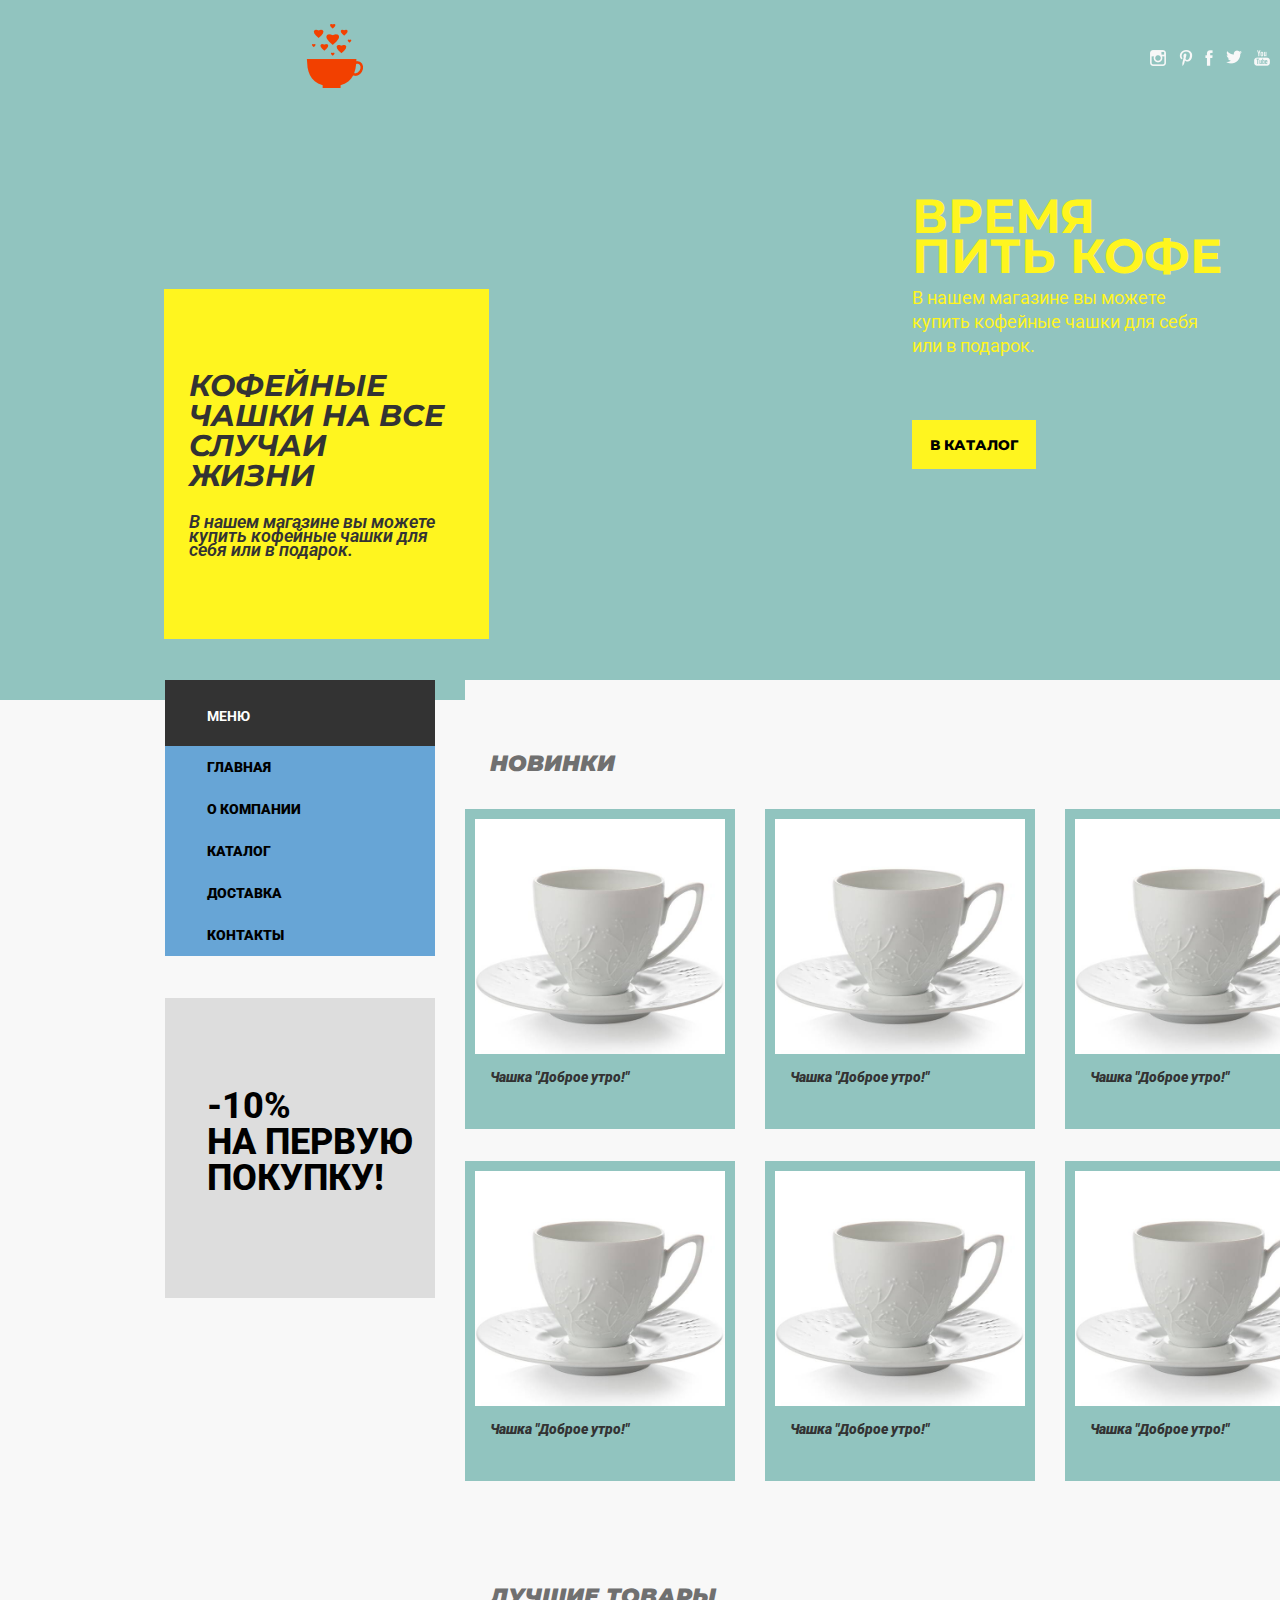
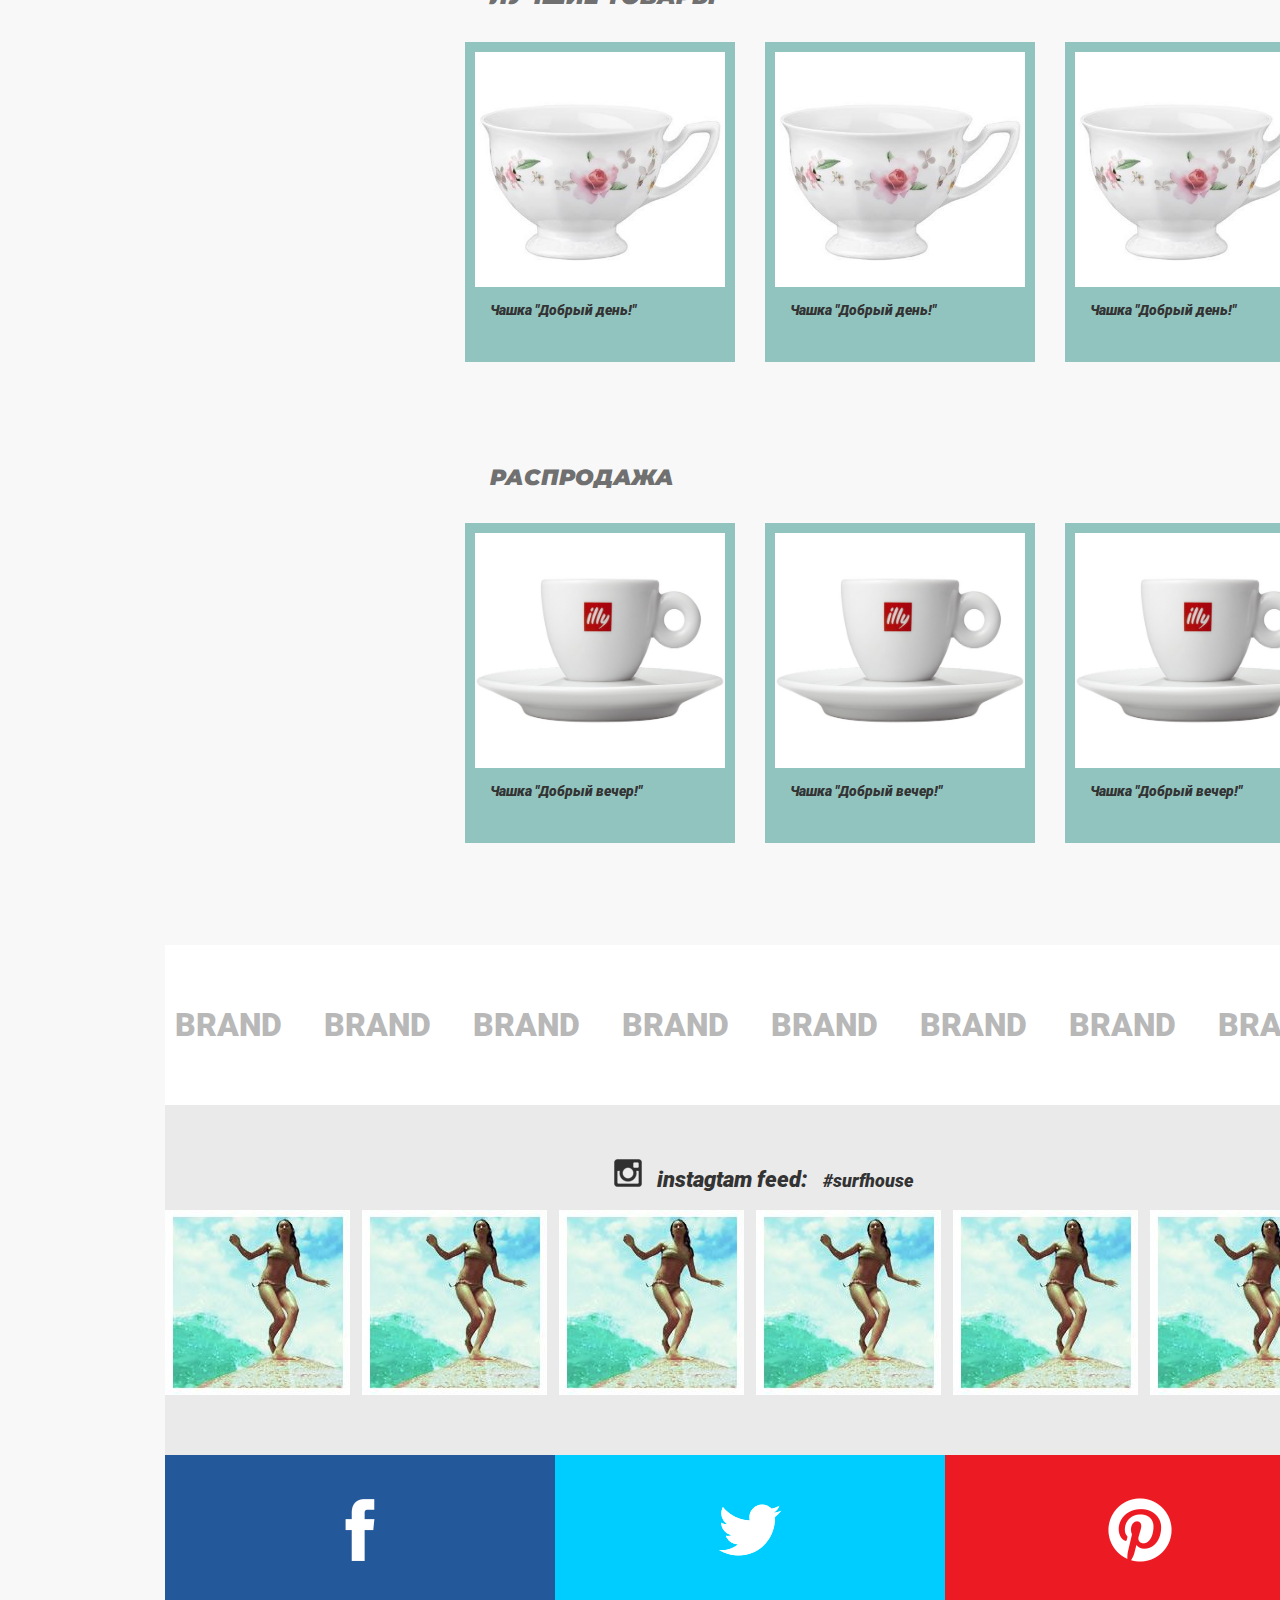
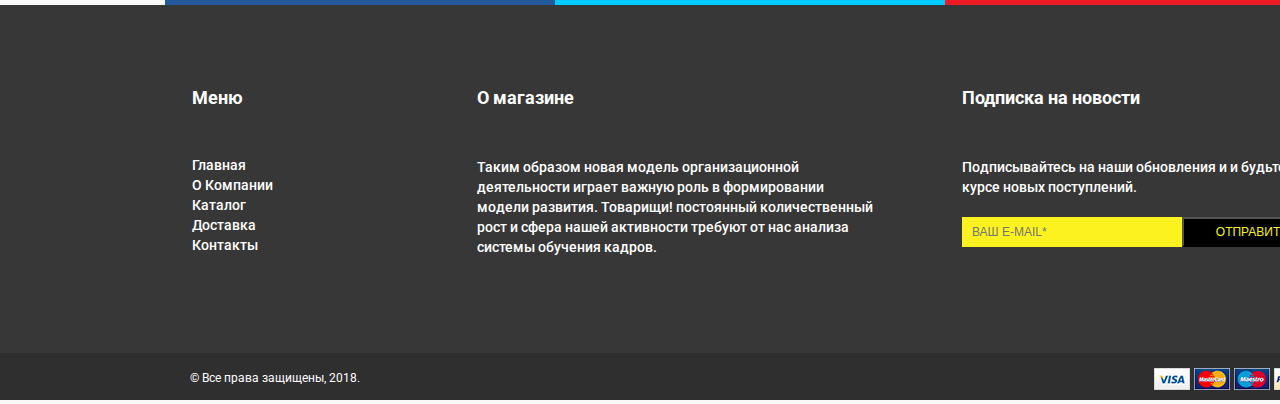
<file: index.html>
<!DOCTYPE html>
<html lang="ru">
<head>

	<meta charset="UTF-8">
	<title>Главная | Магазин кофейных чашек</title>
	<link rel="stylesheet" href="css/style.css">
	<link href="https://fonts.googleapis.com/css?family=Montserrat|Roboto" rel="stylesheet">

</head>
<body>
	<div class="container">
		<header>
			<div class="header-top__wrapper">
				<a class="logo" href="index.html">
				  <img src="img/cup-with-heart-bubbles.png" alt="logo" width="64" height="64">
				</a>
				<div class="social">
		          <a href="#"><img src="img/insta_icon.png" alt="insta-icon"></a>
		          <a href="#"><img src="img/pinterest_icon.png" alt="pinterest-icon"></a>
		          <a href="#"><img src="img/facebook_icon.png" alt="facebook-icon"></a>
		          <a href="#"><img src="img/twitter_icon.png" alt="twitter-icon"></a>
		          <a href="#"><img src="img/youtube_icon.png" alt="youtube-icon"></a>
		        </div>
			</div>

			<div class="header-bottom__wrapper">
	          <div class="yellow-box">
	            <h1 class="yellow-box__title">Кофейные чашки на все случаи жизни</h1>
	            <p class="yellow-box__txt">В нашем магазине вы можете купить кофейные чашки для себя или в подарок.</p>
	          </div>

	          <div class="header-bottom__txt">
	            <h2 class="header-bottom__title">Время пить кофе</h2>
	            <p class="header-bottom__message">В нашем магазине вы можете купить кофейные чашки для себя или в подарок.</p>
	            <a href="catalog/catalog.html" class="header-bottom__btn"><span>В каталог</span></a>
	          </div>
            </div>
        </header>

	
		<div class="wrapper">
	        <div class="sidebar">
	            <div class="menu">
	            	<div class="capital"><span>Меню</span></div>	            	
	            	<ul>
	            		<li><a href="index.html"><span>Главная</span></a></li>
	            		<li><a href="#"><span>О компании</span></a></li>
	            		<li><a href="catalog/catalog.html"><span>Каталог</span></a></li>
	            		<li><a href="#"><span>Доставка</span></a></li>
	            		<li><a href="contacts.html"><span>Контакты</span></a></li>
	            	</ul>
			    </div>
			    <div class="adv-block">
			    	<span>-10%<br> на первую<br> покупку!</span>
			    </div>
	        </div>

	        <div class="main">
	        	<div class="products">
	        		<h3>Новинки</h3>
	        		<div class="products-cards">
	        			<div class="products-card"><a href="catalog/single_good.html">
	        				<img class="product-foto" src="img/cup_1.jpg" alt="Чашка №1" width="250" height="235">
                            <span>Чашка "Доброе утро!"</span></a>
	        			</div>
	        			<div class="products-card"><a href="catalog/single_good.html">
	        				<img class="product-foto" src="img/cup_1.jpg" alt="Чашка №1" width="250" height="235">
                            <span>Чашка "Доброе утро!"</span></a>
	        			</div>
	        			<div class="products-card"><a href="catalog/single_good.html">
	        				<img class="product-foto" src="img/cup_1.jpg" alt="Чашка №1" width="250" height="235">
                            <span>Чашка "Доброе утро!"</span></a>
	        			</div>
	        			<div class="products-card"><a href="catalog/single_good.html">
	        				<img class="product-foto" src="img/cup_1.jpg" alt="Чашка №1" width="250" height="235">
                            <span>Чашка "Доброе утро!"</span></a>
	        			</div>
	        			<div class="products-card"><a href="catalog/single_good.html">
	        				<img class="product-foto" src="img/cup_1.jpg" alt="Чашка №1" width="250" height="235">
                            <span>Чашка "Доброе утро!"</span></a>
	        			</div>
	        			<div class="products-card"><a href="catalog/single_good.html">
	        				<img class="product-foto" src="img/cup_1.jpg" alt="Чашка №1" width="250" height="235">
                            <span>Чашка "Доброе утро!"</span></a>
	        			</div>
	        		</div>
	        	</div>
	        
		        <div class="products">
		        	<h3>Лучшие товары</h3>
		        	<div class="products-cards">
		        		<div class="products-card"><a href="catalog/single_good1.html">
		        			<img class="product-foto" src="img/cup_2.jpg" alt="Чашка №2" width="250" height="235">
	                        <span>Чашка "Добрый день!"</span></a>
		        		</div>
		        		<div class="products-card"><a href="catalog/single_good1.html">
		        			<img class="product-foto" src="img/cup_2.jpg" alt="Чашка №2" width="250" height="235">
	                        <span>Чашка "Добрый день!"</span></a>
		        		</div>
		        		<div class="products-card"><a href="catalog/single_good1.html">
		        			<img class="product-foto" src="img/cup_2.jpg" alt="Чашка №2" width="250" height="235">
	                        <span>Чашка "Добрый день!"</span></a>
		        		</div>
		        	</div>
		        </div>

		        <div class="products">
		        	<h3>Распродажа</h3>
		        	<div class="products-cards">
		        		<div class="products-card"><a href="catalog/single_good2.html">
		        			<img class="product-foto" src="img/cup_3.jpg" alt="Чашка №3" width="250" height="235">
	                        <span>Чашка "Добрый вечер!"</span></a>
		        		</div>
		        		<div class="products-card"><a href="catalog/single_good2.html">
		        			<img class="product-foto" src="img/cup_3.jpg" alt="Чашка №3" width="250" height="235">
	                        <span>Чашка "Добрый вечер!"</span></a>
		        		</div>
		        		<div class="products-card"><a href="catalog/single_good2.html">
		        			<img class="product-foto" src="img/cup_3.jpg" alt="Чашка №3" width="250" height="235">
	                        <span>Чашка "Добрый вечер!"</span></a>
		        		</div>
		        	</div>
		        </div>
		    </div>

	        <div class="brand">
	        	<div class="brand-txt">
		        	<span>Brand</span>
			        <span>Brand</span>
			        <span>Brand</span>
			        <span>Brand</span>
			        <span>Brand</span>
			        <span>Brand</span>
			        <span>Brand</span>
			        <span>Brand</span>
		        </div>
	        </div>
	        <div class="instagramm">
	        	<div class="fotos_title">
	        		<img src="img/insta_icon_black.png" alt="insta_icon_black.png" width="28" height="28">
	        		<div class="txt1">instagtam feed:</div>
	        		<div class="txt2">#surfhouse</div>        		
	        	</div>
	        	<div class="fotos_insta">
		        	<img src="img/Livello_29.jpg" alt="img/Livello_29.jpg" width="185" height="185">
		        	<img src="img/Livello_29.jpg" alt="img/Livello_29.jpg" width="185" height="185">
		        	<img src="img/Livello_29.jpg" alt="img/Livello_29.jpg" width="185" height="185">
		        	<img src="img/Livello_29.jpg" alt="img/Livello_29.jpg" width="185" height="185">
		        	<img src="img/Livello_29.jpg" alt="img/Livello_29.jpg" width="185" height="185">
		        	<img src="img/Livello_29.jpg" alt="img/Livello_29.jpg" width="185" height="185">
		        </div>
	        </div>
	        <div class="social-btn">
	        	<a href="https://www.facebook.com/"><img class="bkg-soc" src="img/bg_facebook.png" alt="bg_facebook.png" width="390" height="150"></a>
	        	<a href="https://twitter.com/"><img class="bkg-soc" src="img/bg_tw.png" alt="bg_tw.png" width="390" height="150"></a>
				<a href="https://ru.pinterest.com/"><img class="bkg-soc" src="img/bg_pint.png" alt="bg_pint.png" width="390" height="150"></a>
			</div>
        </div>
		
		<footer>
			<div class="footer_content">
				<div class="footer-menu">
					<div class="footer-menu-capital"><span>Меню</span></div>	            	
	            	<ul>
	            		<li><a href="index.html"><span>Главная</span></a></li>
	            		<li><a href="#"><span>О&nbsp;компании</span></a></li>
	            		<li><a href="catalog/catalog.html"><span>Каталог</span></a></li>
	            		<li><a href="#"><span>Доставка</span></a></li>
	            		<li><a href="contacts.html"><span>Контакты</span></a></li>
	            	</ul>
				</div>
				<div class="footer-txt">
					<title>О магазине</title>
					<p><span>Таким образом новая модель организационной деятельности играет важную роль в формировании модели развития. Товарищи! постоянный количественный рост и сфера нашей активности требуют от нас анализа системы обучения кадров.</span></p>
				</div>
				<div class="newsletter">
					<div>
						<title>Подписка на новости</title>
					    <p><span>Подписывайтесь на наши обновления и и будьте в курсе новых поступлений.</span></p>
					</div>
					<div>
						<form class="footer-form" action="#" method="post" >
				        	<div><input type="email" placeholder="Ваш e-mail*" required=""></div>
				        	<div><input type="submit" value="Отправить"></div>
				        </form>
					</div>
				
		            
                </div>
                
			</div>
            <div class="sub-footer">
            	<div class="sub-footer-content">
	            	<div class="copyright">
	            		<p>&copy;&nbsp;Все права защищены, 2018.</p>
	            	</div>
	            	<div class="payment">
	            		<img src="img/visa_straight.png" alt="visa_straight.png" width="36" height="22">
	            		<img src="img/mastercard.png" alt="mastercard.png" width="36" height="22">
	            		<img src="img/maestero.png" alt="maestero.png" width="36" height="22">
	            		<img src="img/paypal.png" alt="paypal.png" width="36" height="22">
	            	</div>
            	</div>
            </div>
        </footer>
	</div>
</body>
</html>
</file>
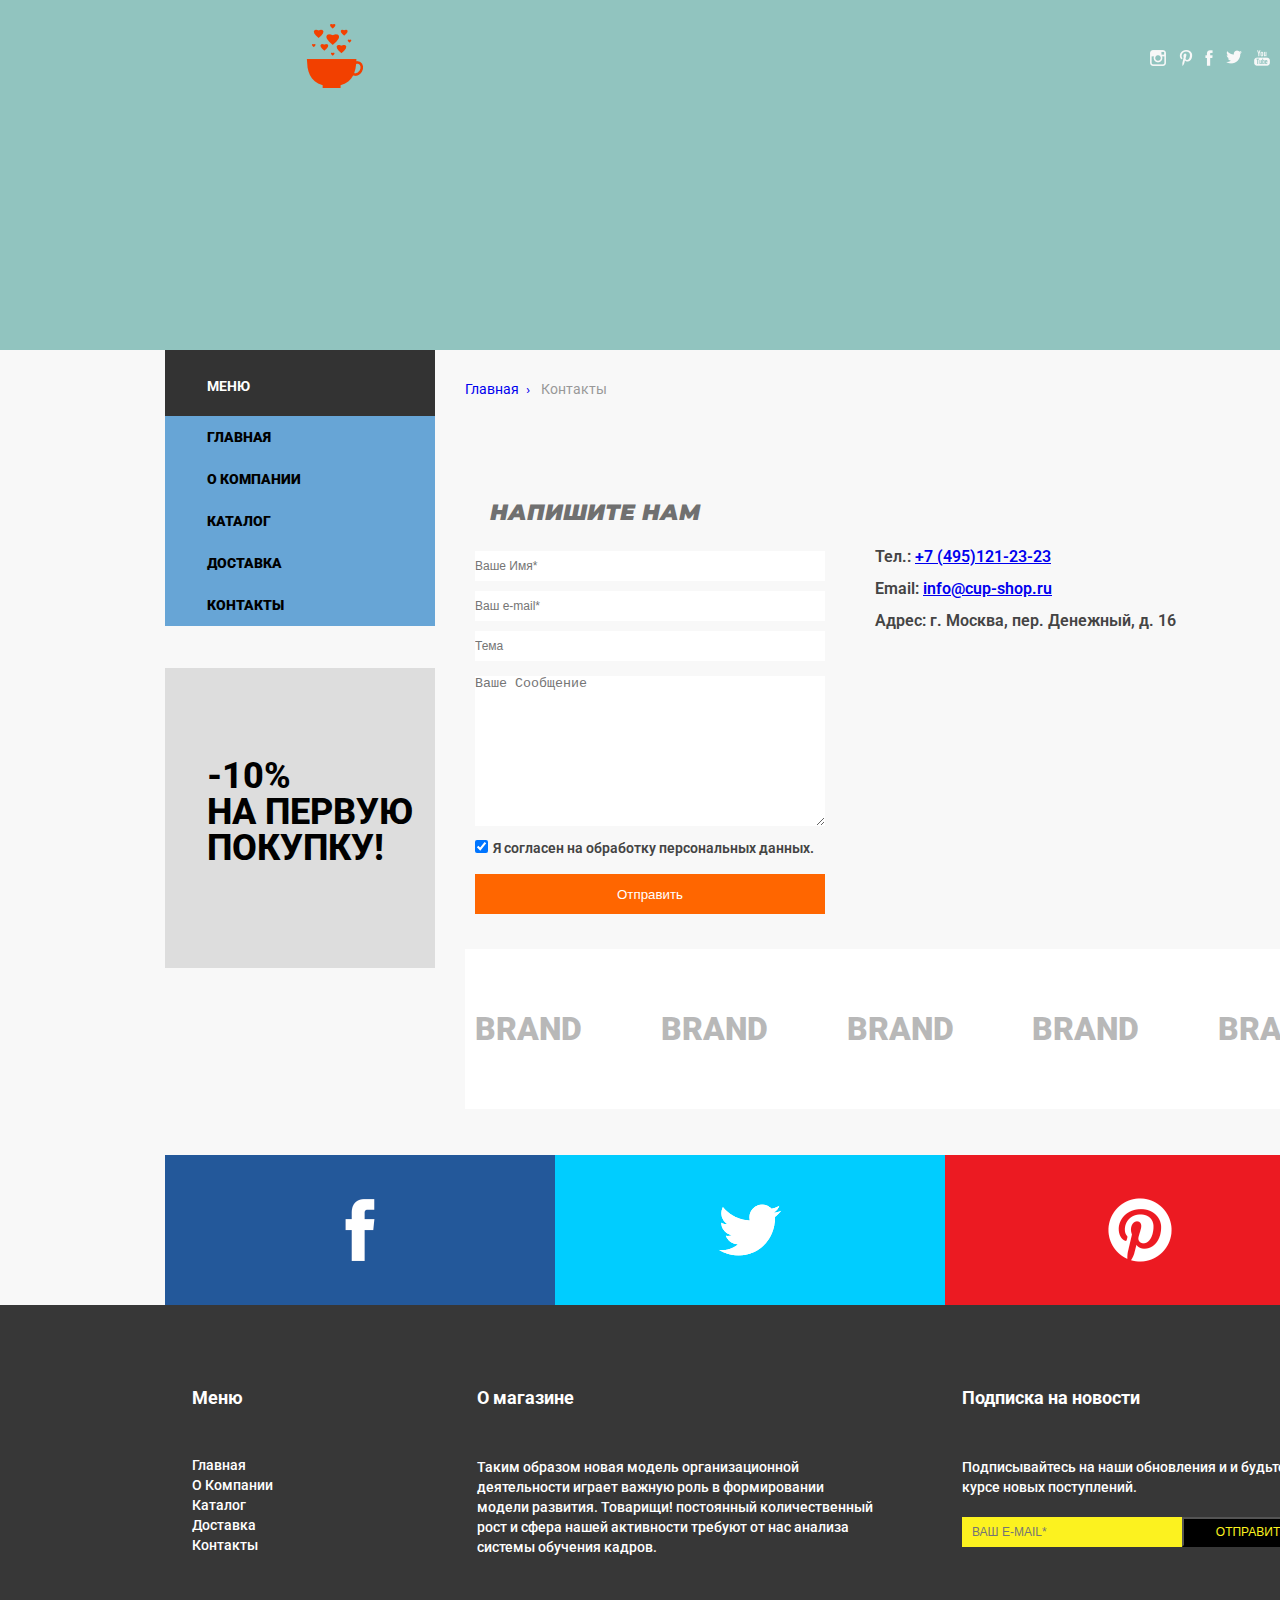
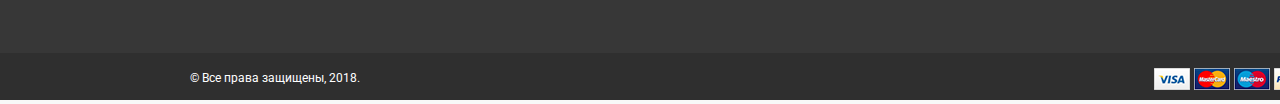
<file: contacts.html>
<!DOCTYPE html>
<html lang="ru">
<head>
	<meta charset="UTF-8">
	<title>Контакты | Магазин кофейных чашек</title>
	<link rel="stylesheet" href="css/style.css">
    <link href="https://fonts.googleapis.com/css?family=Montserrat|Roboto" rel="stylesheet">
</head>
<body>
    <div class="container">
        <header class="header-contacts">
            <iframe src="https://yandex.ru/map-widget/v1/?um=constructor%3A5801ec996d8c40c622d3f7981926aca95b11a1e02950de0bd0ea76f27b29b079&amp;source=constructor" width="1500" height="350" frameborder="0"></iframe>
            <div class="header-top_contacts_wrapper">
                <a class="logo" href="index.html">
                    <img src="img/cup-with-heart-bubbles.png" alt="logo" width="64" height="64">
                </a>
                <div class="social">
                  <a href="#"><img src="img/insta_icon.png" alt="insta-icon"></a>
                  <a href="#"><img src="img/pinterest_icon.png" alt="pinterest-icon"></a>
                  <a href="#"><img src="img/facebook_icon.png" alt="facebook-icon"></a>
                  <a href="#"><img src="img/twitter_icon.png" alt="twitter-icon"></a>
                  <a href="#"><img src="img/youtube_icon.png" alt="youtube-icon"></a>
                </div>
            </div>            
        </header>
        
        <div class="wrapper">
            <div class="sidebar">
                <div class="menu">
                    <div class="capital"><span>Меню</span></div>                    
                    <ul>
                        <li><a href="index.html"><span>Главная</span></a></li>
                        <li><a href="#"><span>О компании</span></a></li>
                        <li><a href="catalog/catalog.html"><span>Каталог</span></a></li>
                        <li><a href="#"><span>Доставка</span></a></li>
                        <li><a href="#"><span>Контакты</span></a></li>
                    </ul>
                </div>
                <div class="adv-block">
                    <span>-10%<br> на первую<br> покупку!</span>
                </div>
            </div>

            <div class="main">
                <ul class="breadcrumb">
                    <li><a href="index.html">Главная&#8194;&#8250;&#8194;</a></li>
                    <li class="active">Контакты</li>
                </ul>

                <div class="contact_container">
                    <div class="contact_form">   
                        <h1>Напишите нам</h1>                 
                        <form class="contact-form" action="#" method="post" >
                        	<div><input type="text" placeholder="Ваше имя*" required=""></div>
                        	<div><input type="email" placeholder="Ваш e-mail*" required=""></div>
                        	<div><input type="text" placeholder="Тема"></div>

                        	<div><textarea name="textarea" cols="40" rows="5" placeholder="Ваше сообщение"></textarea></div>

                        	<div><input type="checkbox" value="checkbox" checked><span>Я согласен на обработку персональных данных.</span></div>

                        	<div><input type="submit" value="Отправить"></div>
                        </form>
                    </div>

                    <div class="address">
                            <div>
                                <p>Тел.: <a href="tel:+74951212323">+7 (495)121-23-23</a></p>
                    			<p>Email: <a href="mailto:info@cup-shop.ru">info@cup-shop.ru</a></p>
                    			<p>Адрес: г. Москва, пер. Денежный, д. 16</p>
                    		</div>
                    </div>
                </div>
                <div class="brand">
                    <div class="brand-txt">
                        <span>Brand</span>
                        <span>Brand</span>
                        <span>Brand</span>
                        <span>Brand</span>
                        <span>Brand</span>
                    </div>
                </div>
            </div>
            
            
            <div class="social-btn">
                <a href="https://www.facebook.com/"><img class="bkg-soc" src="img/bg_facebook.png" alt="bg_facebook.png" width="390" height="150"></a>
                <a href="https://twitter.com/"><img class="bkg-soc" src="img/bg_tw.png" alt="bg_tw.png" width="390" height="150"></a>
                <a href="https://ru.pinterest.com/"><img class="bkg-soc" src="img/bg_pint.png" alt="bg_pint.png" width="390" height="150"></a>
            </div>
        </div>
        
        <footer>
            <div class="footer_content">
                <div class="footer-menu">
                    <div class="footer-menu-capital"><span>Меню</span></div>                    
                    <ul>
                        <li><a href="index.html"><span>Главная</span></a></li>
                        <li><a href="#"><span>О&nbsp;компании</span></a></li>
                        <li><a href="catalog/catalog.html"><span>Каталог</span></a></li>
                        <li><a href="#"><span>Доставка</span></a></li>
                        <li><a href="contacts.html"><span>Контакты</span></a></li>
                    </ul>
                </div>
                <div class="footer-txt">
                    <title>О магазине</title>
                    <p><span>Таким образом новая модель организационной деятельности играет важную роль в формировании модели развития. Товарищи! постоянный количественный рост и сфера нашей активности требуют от нас анализа системы обучения кадров.</span></p>
                </div>
                <div class="newsletter">
                    <div>
                        <title>Подписка на новости</title>
                        <p><span>Подписывайтесь на наши обновления и и будьте в курсе новых поступлений.</span></p>
                    </div>
                    <div>
                        <form class="footer-form" action="#" method="post" >
                            <div><input type="email" placeholder="Ваш e-mail*" required=""></div>
                            <div><input type="submit" value="Отправить"></div>
                        </form>
                    </div>
                
                    
                </div>
                
            </div>
            <div class="sub-footer">
                <div class="sub-footer-content">
                    <div class="copyright">
                        <p>&copy;&nbsp;Все права защищены, 2018.</p>
                    </div>
                    <div class="payment">
                        <img src="img/visa_straight.png" alt="visa_straight.png" width="36" height="22">
                        <img src="img/mastercard.png" alt="mastercard.png" width="36" height="22">
                        <img src="img/maestero.png" alt="maestero.png" width="36" height="22">
                        <img src="img/paypal.png" alt="paypal.png" width="36" height="22">
                    </div>
                </div>
            </div>
        </footer>
    </div>
</body>
</html>
</file>
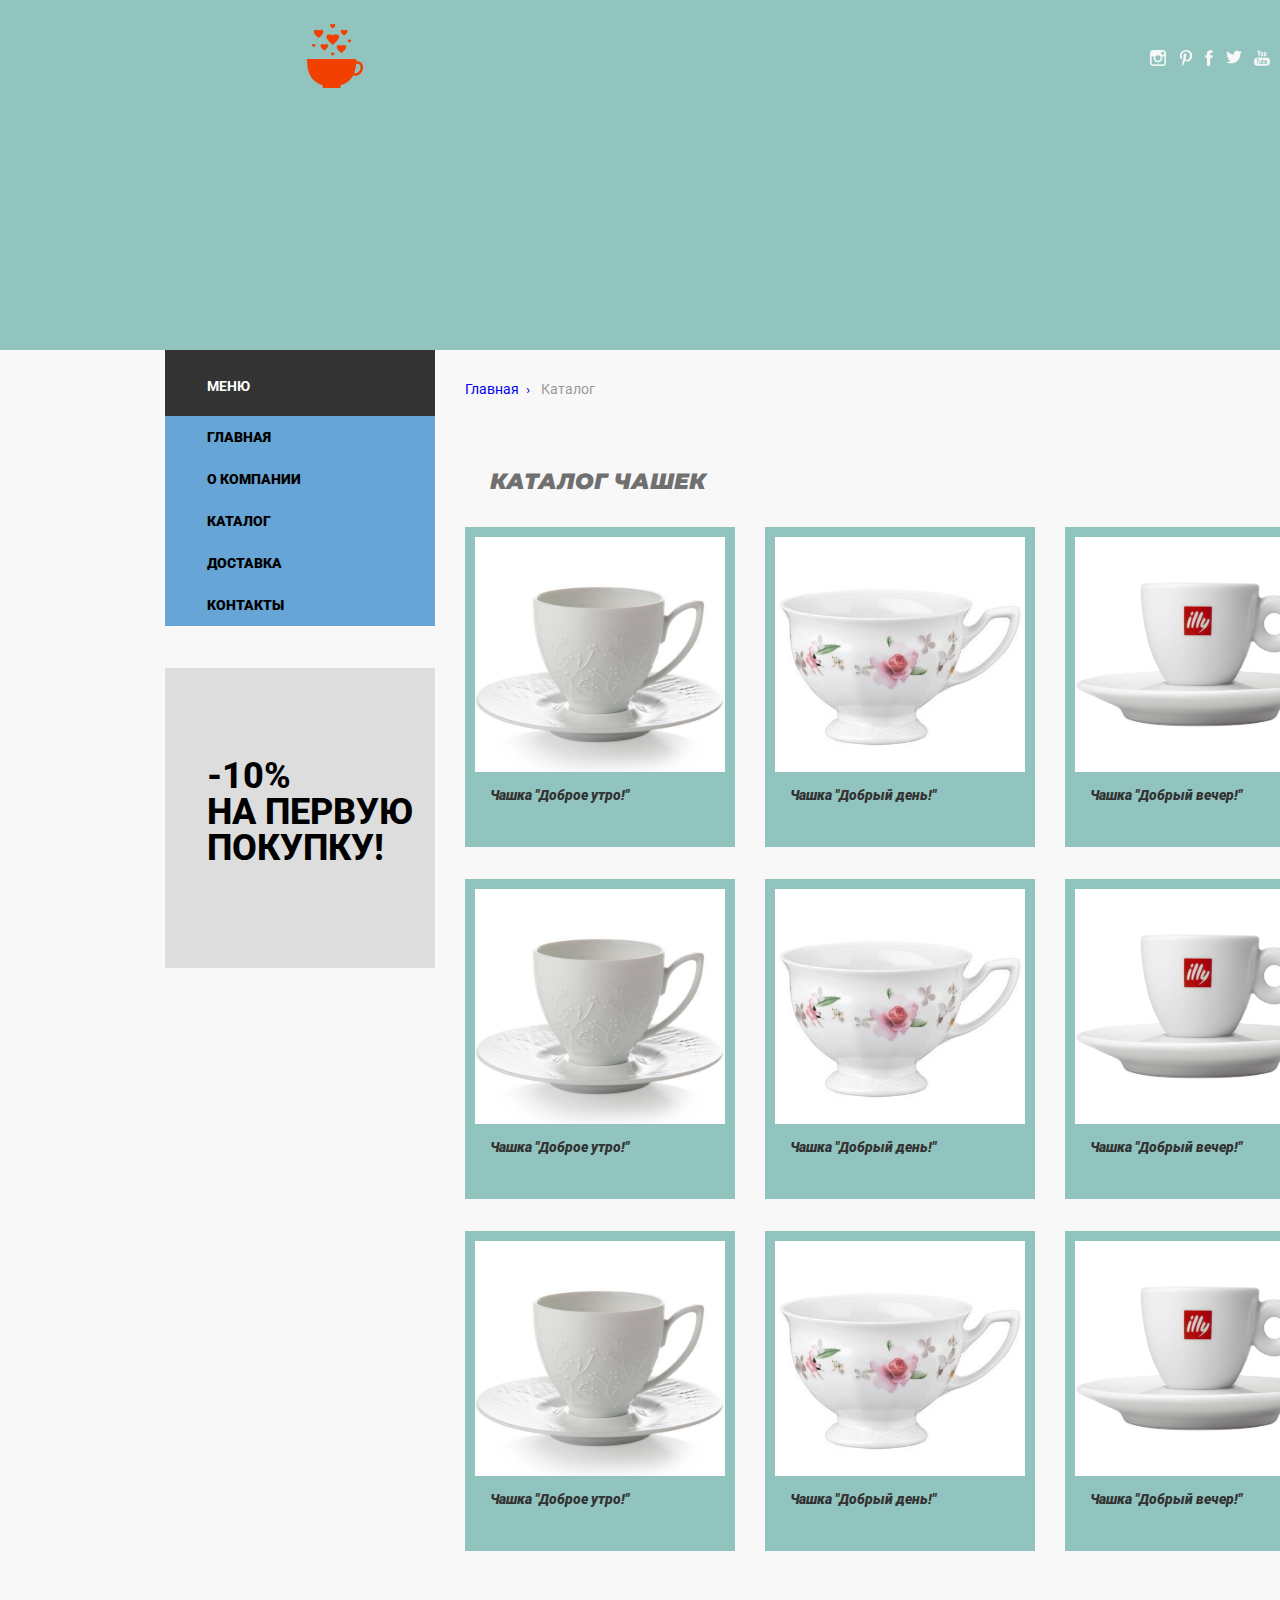
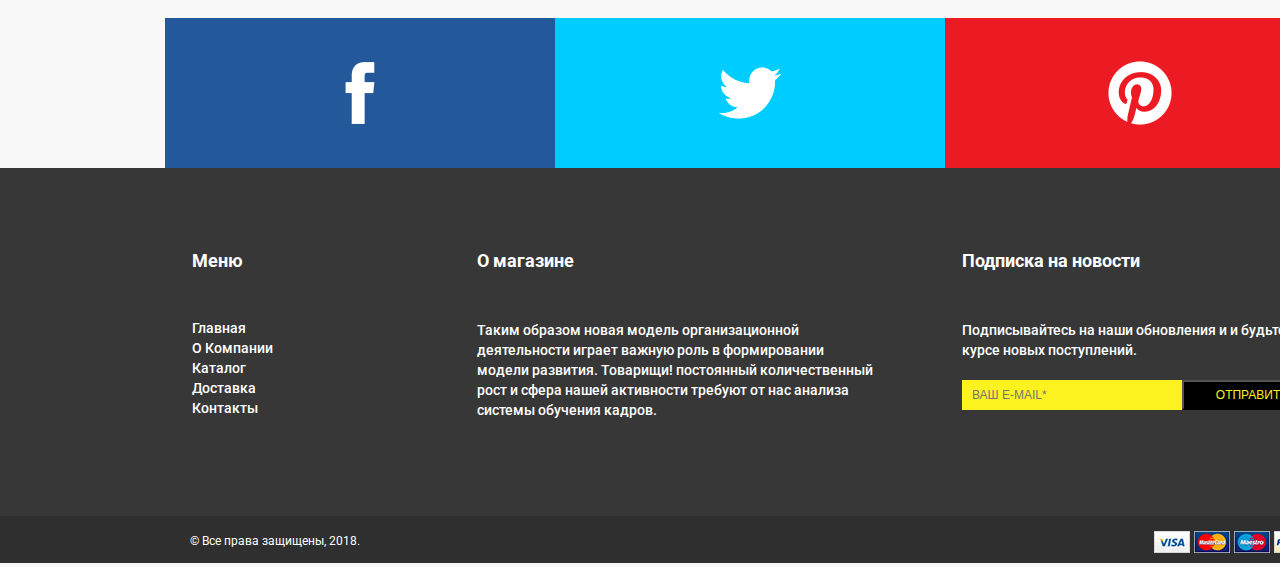
<file: catalog/catalog.html>
<!DOCTYPE html>
<html lang="ru">
<head>
	<meta charset="UTF-8">
	<title>Каталог | Магазин кофейных чашек</title>
    <link rel="stylesheet" href="../css/style.css">
    <link href="https://fonts.googleapis.com/css?family=Montserrat|Roboto" rel="stylesheet">
</head>
<body>
    <div class="container">
       <header class="header-catalog">
            <div class="header-top-catalog_wrapper">
                <a class="logo" href="../index.html">
                  <img src="../img/cup-with-heart-bubbles.png" alt="logo" width="64" height="64">
                </a>
                <div class="social">
                  <a href="#"><img src="../img/insta_icon.png" alt="insta-icon"></a>
                  <a href="#"><img src="../img/pinterest_icon.png" alt="pinterest-icon"></a>
                  <a href="#"><img src="../img/facebook_icon.png" alt="facebook-icon"></a>
                  <a href="#"><img src="../img/twitter_icon.png" alt="twitter-icon"></a>
                  <a href="#"><img src="../img/youtube_icon.png" alt="youtube-icon"></a>
                </div>
            </div>
        </header>

        <div class="wrapper">
            <div class="sidebar">
                <div class="menu">
                    <div class="capital"><span>Меню</span></div>                    
                    <ul>
                        <li><a href="../index.html"><span>Главная</span></a></li>
                        <li><a href="#"><span>О компании</span></a></li>
                        <li><a href="#"><span>Каталог</span></a></li>
                        <li><a href="#"><span>Доставка</span></a></li>
                        <li><a href="../contacts.html"><span>Контакты</span></a></li>
                    </ul>
                </div>
                <div class="adv-block">
                    <span>-10%<br> на первую<br> покупку!</span>
                </div>
            </div>

            <div class="main">
                <ul class="breadcrumb">
                    <li><a href="../index.html">Главная&#8194;&#8250;&#8194;</a></li>
                    <li class="active">Каталог</li>
                </ul>
                <div class="products">
                    <h1>Каталог чашек</h1>
                    <div class="products-cards">
                        <div class="products-card"><a href="single_good.html">
                            <img class="product-foto" src="../img/cup_1.jpg" alt="Чашка №1" width="250" height="235">
                            <span>Чашка "Доброе утро!"</span></a>
                        </div>
                        <div class="products-card"><a href="single_good1.html">
                            <img class="product-foto" src="../img/cup_2.jpg" alt="Чашка №2" width="250" height="235">
                            <span>Чашка "Добрый день!"</span></a>
                        </div>
                        <div class="products-card"><a href="single_good2.html">
                            <img class="product-foto" src="../img/cup_3.jpg" alt="Чашка №3" width="250" height="235">
                            <span>Чашка "Добрый вечер!"</span></a>
                        </div>
                         <div class="products-card"><a href="single_good.html">
                            <img class="product-foto" src="../img/cup_1.jpg" alt="Чашка №1" width="250" height="235">
                            <span>Чашка "Доброе утро!"</span></a>
                        </div>
                        <div class="products-card"><a href="single_good1.html">
                            <img class="product-foto" src="../img/cup_2.jpg" alt="Чашка №2" width="250" height="235">
                            <span>Чашка "Добрый день!"</span></a>
                        </div>
                        <div class="products-card"><a href="single_good2.html">
                            <img class="product-foto" src="../img/cup_3.jpg" alt="Чашка №3" width="250" height="235">
                            <span>Чашка "Добрый вечер!"</span></a>
                        </div>
                        <div class="products-card"><a href="single_good.html">
                            <img class="product-foto" src="../img/cup_1.jpg" alt="Чашка №1" width="250" height="235">
                            <span>Чашка "Доброе утро!"</span></a>
                        </div>
                        <div class="products-card"><a href="single_good1.html">
                            <img class="product-foto" src="../img/cup_2.jpg" alt="Чашка №2" width="250" height="235">
                            <span>Чашка "Добрый день!"</span></a>
                        </div>
                        <div class="products-card"><a href="single_good2.html">
                            <img class="product-foto" src="../img/cup_3.jpg" alt="Чашка №3" width="250" height="235">
                            <span>Чашка "Добрый вечер!"</span></a>
                        </div>
                    </div>
                </div>

                
            </div>
           
            <div class="social-btn">
                <a href="https://www.facebook.com/"><img class="bkg-soc" src="../img/bg_facebook.png" alt="bg_facebook.png" width="390" height="150"></a>
                <a href="https://twitter.com/"><img class="bkg-soc" src="../img/bg_tw.png" alt="bg_tw.png" width="390" height="150"></a>
                <a href="https://ru.pinterest.com/"><img class="bkg-soc" src="../img/bg_pint.png" alt="bg_pint.png" width="390" height="150"></a>
            </div>

        </div>
        
        <footer>
            <div class="footer_content">
                <div class="footer-menu">
                    <div class="footer-menu-capital"><span>Меню</span></div>                    
                    <ul>
                        <li><a href="../index.html"><span>Главная</span></a></li>
                        <li><a href="#"><span>О&nbsp;компании</span></a></li>
                        <li><a href="catalog.html"><span>Каталог</span></a></li>
                        <li><a href="#"><span>Доставка</span></a></li>
                        <li><a href="../contacts.html"><span>Контакты</span></a></li>
                    </ul>
                </div>
                <div class="footer-txt">
                    <title>О магазине</title>
                    <p><span>Таким образом новая модель организационной деятельности играет важную роль в формировании модели развития. Товарищи! постоянный количественный рост и сфера нашей активности требуют от нас анализа системы обучения кадров.</span></p>
                </div>
                <div class="newsletter">
                    <div>
                        <title>Подписка на новости</title>
                        <p><span>Подписывайтесь на наши обновления и и будьте в курсе новых поступлений.</span></p>
                    </div>
                    <div>
                        <form class="footer-form" action="#" method="post" >
                            <div><input type="email" placeholder="Ваш e-mail*" required=""></div>
                            <div><input type="submit" value="Отправить"></div>
                        </form>
                    </div>
                
                    
                </div>
                
            </div>
            <div class="sub-footer">
                <div class="sub-footer-content">
                    <div class="copyright">
                        <p>&copy;&nbsp;Все права защищены, 2018.</p>
                    </div>
                    <div class="payment">
                        <img src="../img/visa_straight.png" alt="visa_straight.png" width="36" height="22">
                        <img src="../img/mastercard.png" alt="mastercard.png" width="36" height="22">
                        <img src="../img/maestero.png" alt="maestero.png" width="36" height="22">
                        <img src="../img/paypal.png" alt="paypal.png" width="36" height="22">
                    </div>
                </div>
            </div>
        </footer>
    </div>	
</body>
</html>
</file>
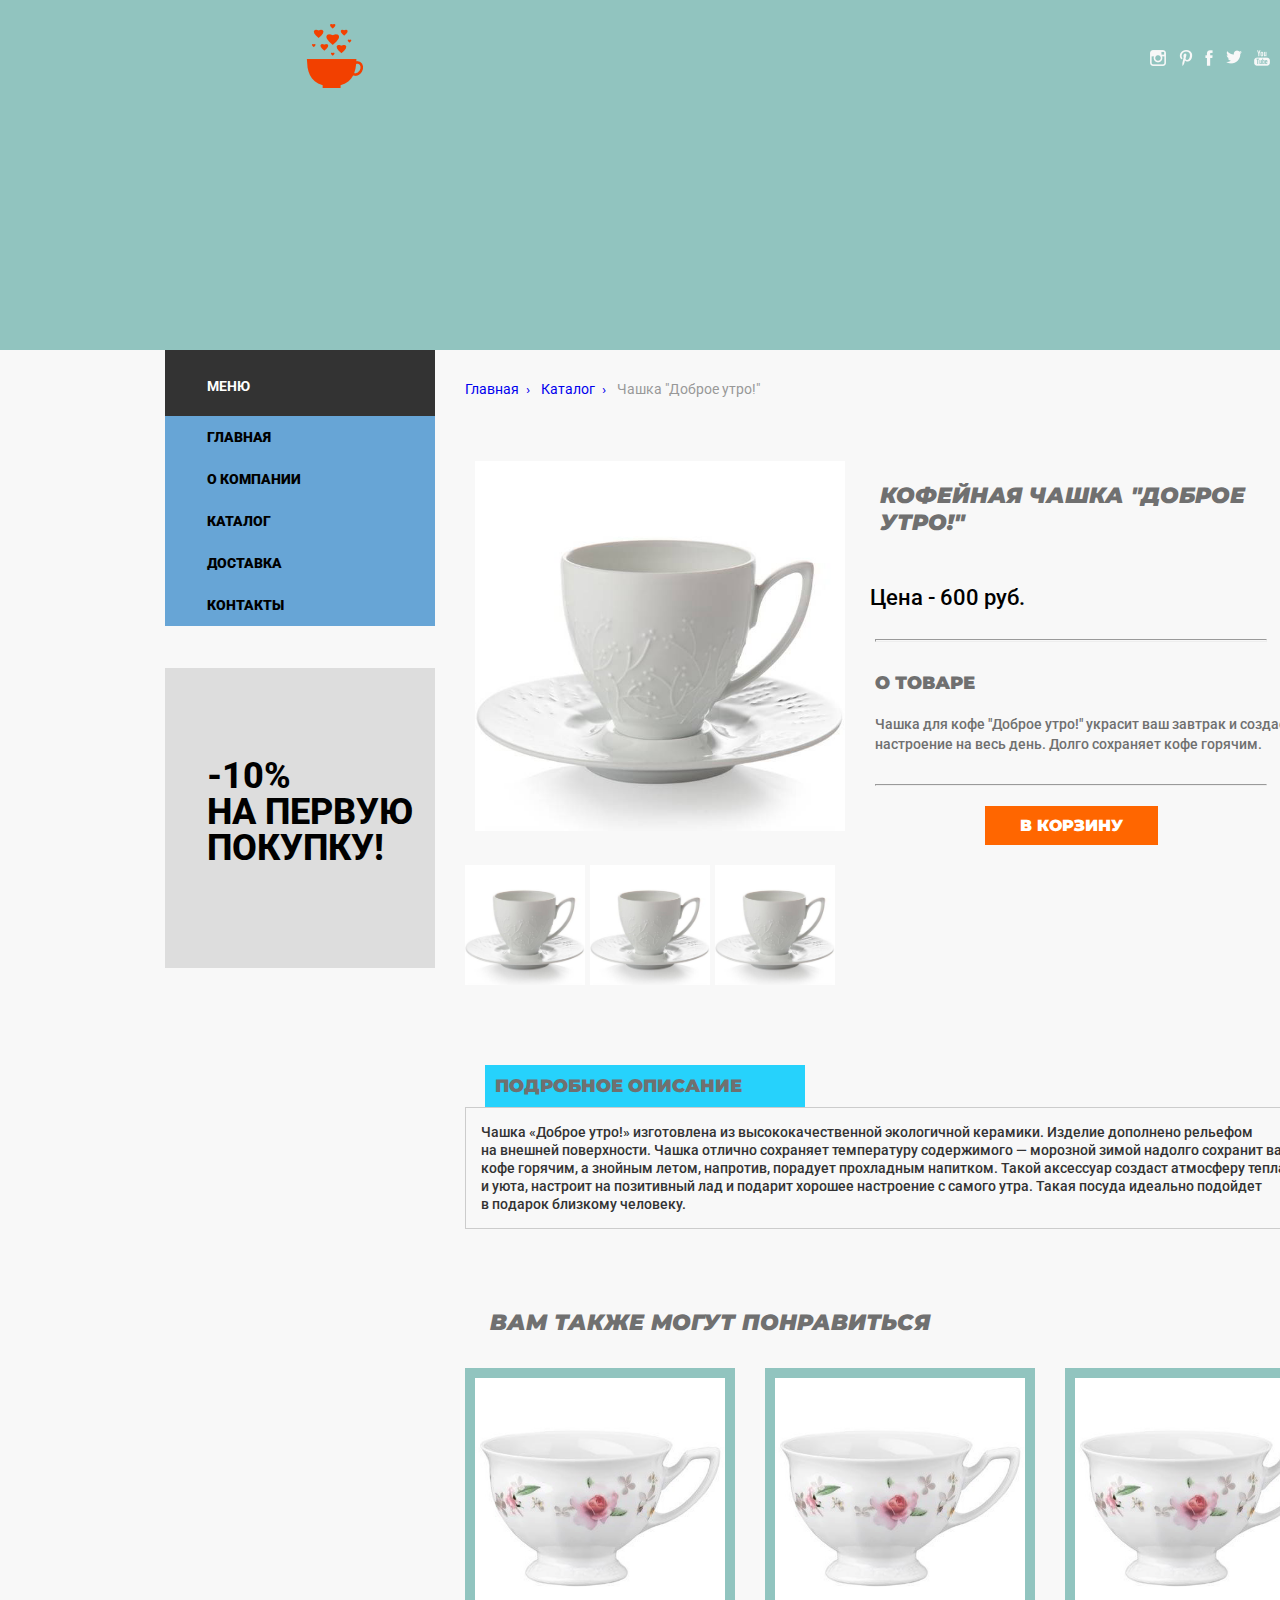
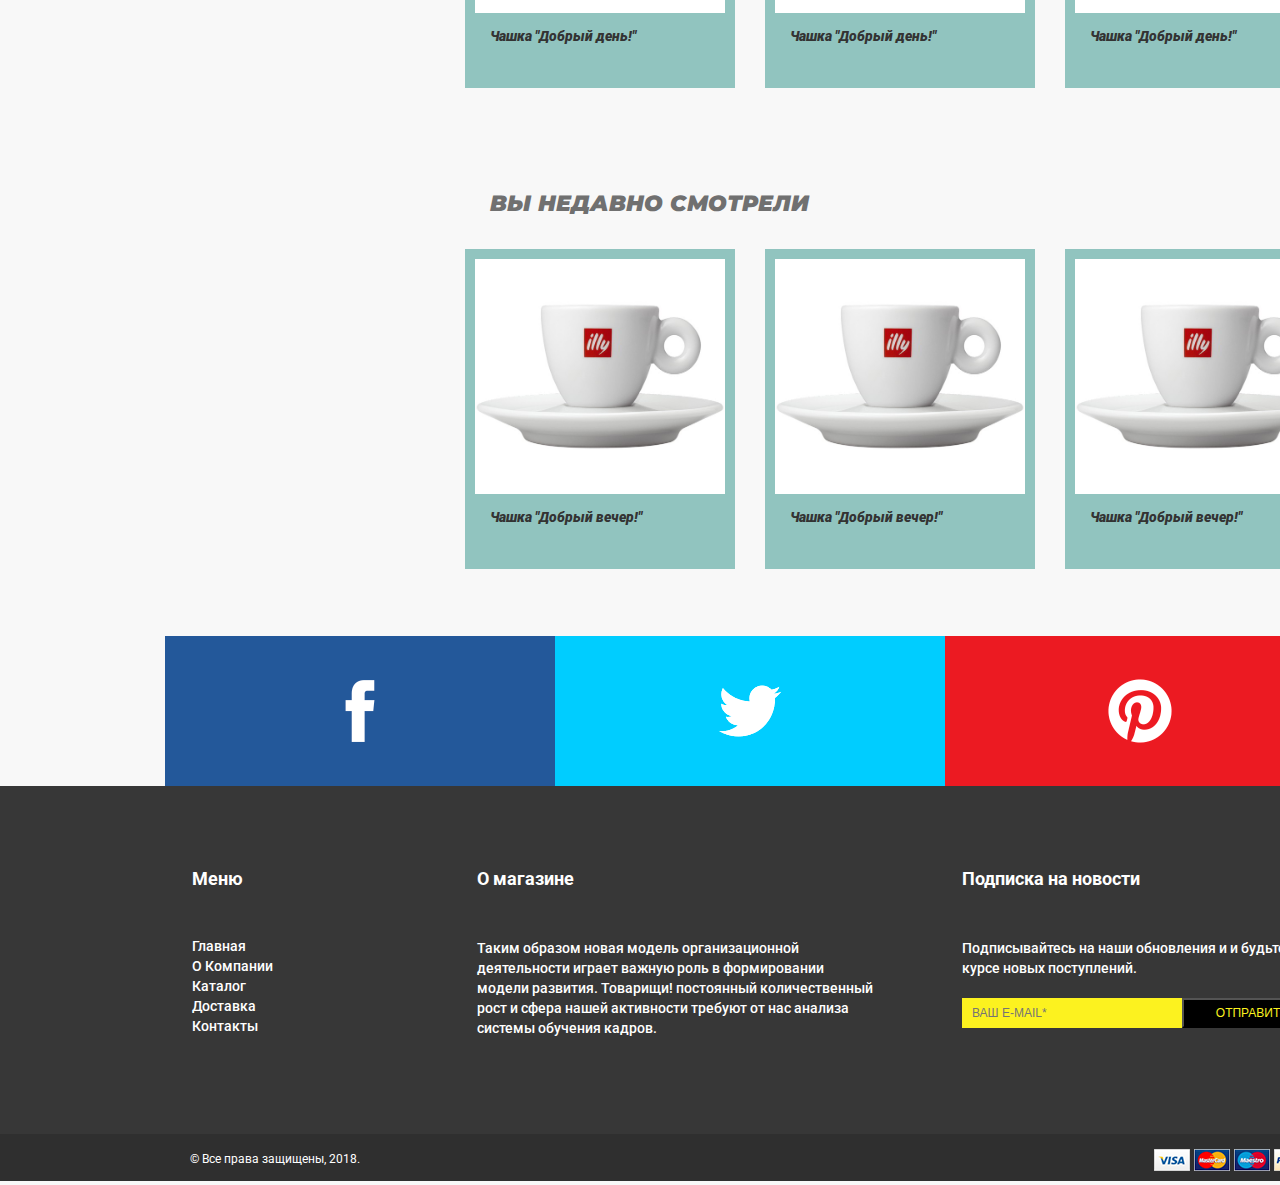
<file: catalog/single_good.html>
<!DOCTYPE html>
<html lang="ru">
<head>
	<meta charset="UTF-8">
	<title>Кофейная чашка "Доброе утро!" | Магазин кофейных чашек</title>
	<link rel="stylesheet" href="../css/style.css">
	<link href="https://fonts.googleapis.com/css?family=Montserrat|Roboto" rel="stylesheet">
</head>
<body>
	<div class="container">
		<header class="header-catalog">
            <div class="header-top-catalog_wrapper">
                <a class="logo" href="../index.html">
                  <img src="../img/cup-with-heart-bubbles.png" alt="logo" width="64" height="64">
                </a>
                <div class="social">
                  <a href="#"><img src="../img/insta_icon.png" alt="insta-icon"></a>
                  <a href="#"><img src="../img/pinterest_icon.png" alt="pinterest-icon"></a>
                  <a href="#"><img src="../img/facebook_icon.png" alt="facebook-icon"></a>
                  <a href="#"><img src="../img/twitter_icon.png" alt="twitter-icon"></a>
                  <a href="#"><img src="../img/youtube_icon.png" alt="youtube-icon"></a>
                </div>
            </div>
        </header>
		
		<div class="wrapper">
            <div class="sidebar">
                <div class="menu">
                    <div class="capital"><span>Меню</span></div>                    
                    <ul>
                        <li><a href="../index.html"><span>Главная</span></a></li>
                        <li><a href="#"><span>О компании</span></a></li>
                        <li><a href="catalog.html"><span>Каталог</span></a></li>
                        <li><a href="#"><span>Доставка</span></a></li>
                        <li><a href="../contacts.html"><span>Контакты</span></a></li>
                    </ul>
                </div>
                <div class="adv-block">
                    <span>-10%<br> на первую<br> покупку!</span>
                </div>
            </div>

            <div class="main">
            	<ul class="breadcrumb">
                    <li><a href="../index.html">Главная&#8194;&#8250;&#8194;</a></li>
                    <li><a href="catalog.html">Каталог&#8194;&#8250;&#8194;</a></li>
                    <li class="active">Чашка "Доброе утро!"</li>
                </ul>

		        

				<div class="product">
			        <div class="foto-container">
				        <div class="single-product-foto">
							<a href="../img/cup_1.jpg" target="_blank">
							<img src="../img/cup_1.jpg" alt="Чашка №1" width="370" height="370">
							</a>
				        </div>
				        <div class="single-product-preview">
				        	<img src="../img/cup_1.jpg" alt="Чашка №1" width="120" height="120">
				        	<img src="../img/cup_1.jpg" alt="Чашка №1" width="120" height="120">
				        	<img src="../img/cup_1.jpg" alt="Чашка №1" width="120" height="120">
				        </div>
			        </div>
			                    
				    <div class="buy">
				    	<h1>Кофейная чашка "Доброе утро!"</h1>
						<div class="price"><p><span>Цена - 600 руб.</span></p></div>
						<div class="sh-descr">
							<hr>
							<h2>О товаре</h2>
							<p><span>Чашка для кофе "Доброе утро!" украсит ваш завтрак и создаст настроение на весь день. Долго сохраняет кофе горячим.</span></p>
							<hr>
					    </div>
						<div><a class="button" href="#">В корзину</a></div>
					</div>
				</div>

				<div class="description">
					<h2>Подробное описание</h2>
					<div class="description-block">
						<p><span>Чашка &laquo;Доброе утро!&raquo; изготовлена из&nbsp;высококачественной экологичной керамики. Изделие дополнено рельефом на&nbsp;внешней поверхности. Чашка отлично сохраняет температуру содержимого&nbsp;&mdash; морозной зимой надолго сохранит ваш кофе горячим, а&nbsp;знойным летом, напротив, порадует прохладным напитком. Такой аксессуар создаст атмосферу тепла и&nbsp;уюта, настроит на&nbsp;позитивный лад и&nbsp;подарит хорошее настроение с&nbsp;самого утра. Такая посуда идеально подойдет в&nbsp;подарок близкому человеку.</span></p>
				    </div>
				</div> 				

		        <div class="products">
		        	<h3>Вам также могут понравиться</h3>
		        	<div class="products-cards">
		        		<div class="products-card"><a href="single_good1.html">
		        			<img class="product-foto" src="../img/cup_2.jpg" alt="Чашка №2" width="250" height="235">
	                        <span>Чашка "Добрый день!"</span></a>
		        		</div>
		        		<div class="products-card"><a href="single_good1.html">
		        			<img class="product-foto" src="../img/cup_2.jpg" alt="Чашка №2" width="250" height="235">
	                        <span>Чашка "Добрый день!"</span></a>
		        		</div>
		        		<div class="products-card"><a href="single_good1.html">
		        			<img class="product-foto" src="../img/cup_2.jpg" alt="Чашка №2" width="250" height="235">
	                        <span>Чашка "Добрый день!"</span></a>
		        		</div>
		        	</div>
		        </div>

		        <div class="products">
		        	<h3>Вы недавно смотрели</h3>
		        	<div class="products-cards">
		        		<div class="products-card"><a href="single_good2.html">
		        			<img class="product-foto" src="../img/cup_3.jpg" alt="Чашка №3" width="250" height="235">
	                        <span>Чашка "Добрый вечер!"</span></a>
		        		</div>
		        		<div class="products-card"><a href="single_good2.html">
		        			<img class="product-foto" src="../img/cup_3.jpg" alt="Чашка №3" width="250" height="235">
	                        <span>Чашка "Добрый вечер!"</span></a>
		        		</div>
		        		<div class="products-card"><a href="single_good2.html">
		        			<img class="product-foto" src="../img/cup_3.jpg" alt="Чашка №3" width="250" height="235">
	                        <span>Чашка "Добрый вечер!"</span></a>
		        		</div>
		        	</div>
		        </div>
			</div>

	        <div class="social-btn">
	            <a href="https://www.facebook.com/"><img class="bkg-soc" src="../img/bg_facebook.png" alt="bg_facebook.png" width="390" height="150"></a>
	            <a href="https://twitter.com/"><img class="bkg-soc" src="../img/bg_tw.png" alt="bg_tw.png" width="390" height="150"></a>
	            <a href="https://ru.pinterest.com/"><img class="bkg-soc" src="../img/bg_pint.png" alt="bg_pint.png" width="390" height="150"></a>
	        </div>
	    </div>
     
        <footer>
            <div class="footer_content">
                <div class="footer-menu">
                    <div class="footer-menu-capital"><span>Меню</span></div>                    
                    <ul>
                        <li><a href="../index.html"><span>Главная</span></a></li>
                        <li><a href="#"><span>О&nbsp;компании</span></a></li>
                        <li><a href="catalog.html"><span>Каталог</span></a></li>
                        <li><a href="#"><span>Доставка</span></a></li>
                        <li><a href="../contacts.html"><span>Контакты</span></a></li>
                    </ul>
                </div>
                <div class="footer-txt">
                    <title>О магазине</title>
                    <p><span>Таким образом новая модель организационной деятельности играет важную роль в формировании модели развития. Товарищи! постоянный количественный рост и сфера нашей активности требуют от нас анализа системы обучения кадров.</span></p>
                </div>
                <div class="newsletter">
                    <div>
                        <title>Подписка на новости</title>
                        <p><span>Подписывайтесь на наши обновления и и будьте в курсе новых поступлений.</span></p>
                    </div>
                    <div>
                        <form class="footer-form" action="#" method="post" >
                            <div><input type="email" placeholder="Ваш e-mail*" required=""></div>
                            <div><input type="submit" value="Отправить"></div>
                        </form>
                    </div>
                
                    
                </div>
                
            </div>
            <div class="sub-footer">
                <div class="sub-footer-content">
                    <div class="copyright">
                        <p>&copy;&nbsp;Все права защищены, 2018.</p>
                    </div>
                    <div class="payment">
                        <img src="../img/visa_straight.png" alt="visa_straight.png" width="36" height="22">
                        <img src="../img/mastercard.png" alt="mastercard.png" width="36" height="22">
                        <img src="../img/maestero.png" alt="maestero.png" width="36" height="22">
                        <img src="../img/paypal.png" alt="paypal.png" width="36" height="22">
                    </div>
                </div>
            </div>
        </footer>

	</div>	
</body>
</html>
</file>
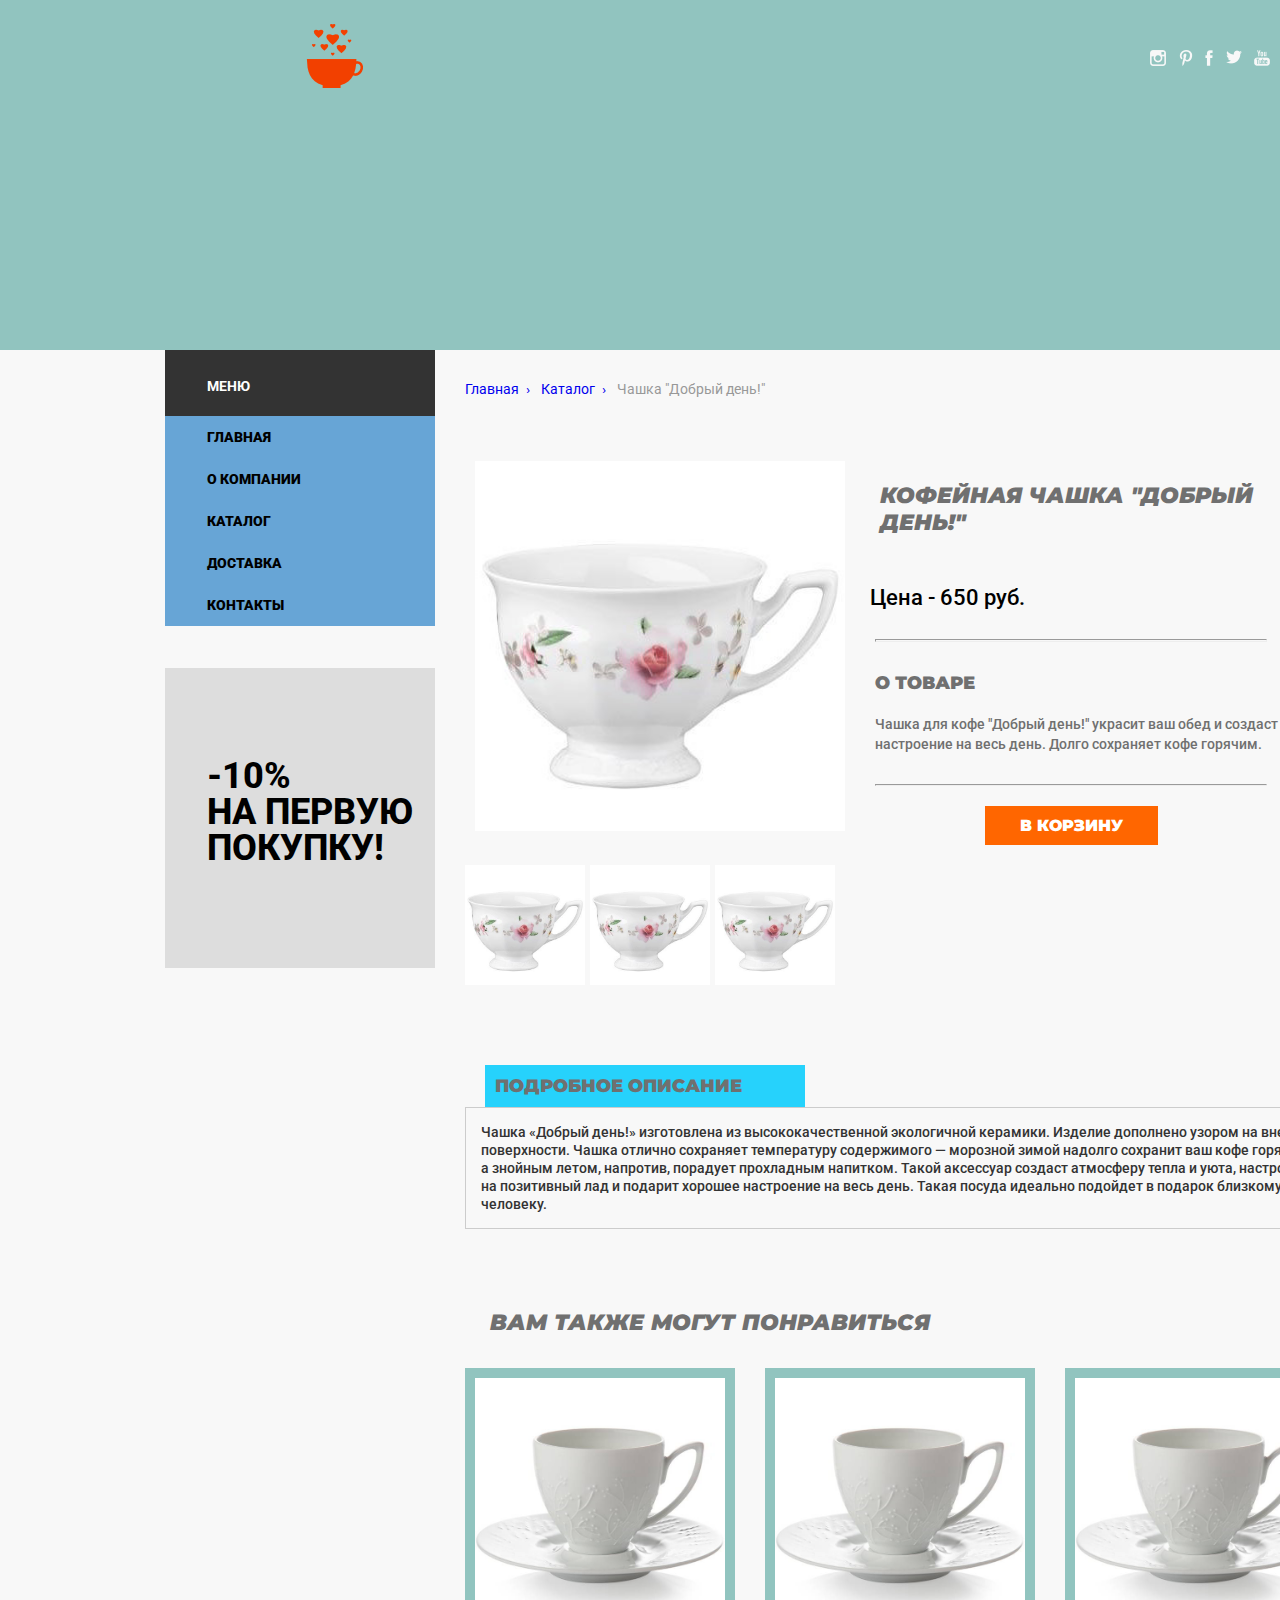
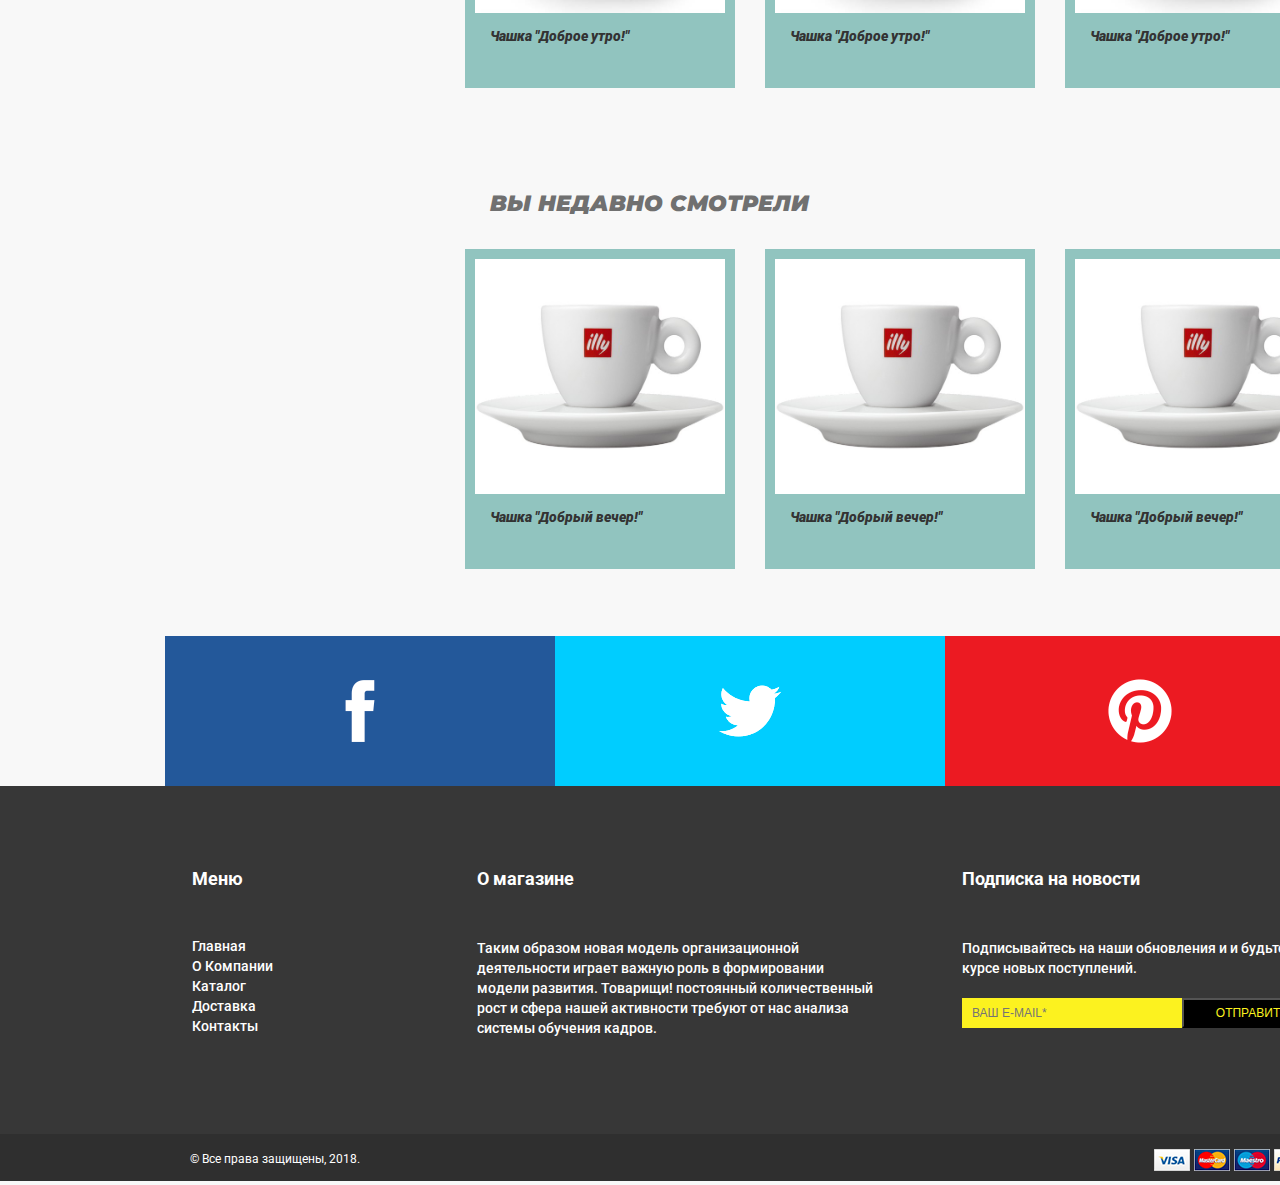
<file: catalog/single_good1.html>
<!DOCTYPE html>
<html lang="ru">
<head>
	<meta charset="UTF-8">
	<title>Кофейная чашка "Добрый день!" | Магазин кофейных чашек</title>
	<link rel="stylesheet" href="../css/style.css">
	<link href="https://fonts.googleapis.com/css?family=Montserrat|Roboto" rel="stylesheet">
</head>
<body>
	<div class="container">
		<header class="header-catalog">
            <div class="header-top-catalog_wrapper">
                <a class="logo" href="../index.html">
                  <img src="../img/cup-with-heart-bubbles.png" alt="logo" width="64" height="64">
                </a>
                <div class="social">
                  <a href="#"><img src="../img/insta_icon.png" alt="insta-icon"></a>
                  <a href="#"><img src="../img/pinterest_icon.png" alt="pinterest-icon"></a>
                  <a href="#"><img src="../img/facebook_icon.png" alt="facebook-icon"></a>
                  <a href="#"><img src="../img/twitter_icon.png" alt="twitter-icon"></a>
                  <a href="#"><img src="../img/youtube_icon.png" alt="youtube-icon"></a>
                </div>
            </div>
        </header>
        
	    <div class="wrapper">
            <div class="sidebar">
                <div class="menu">
                    <div class="capital"><span>Меню</span></div>                    
                    <ul>
                        <li><a href="../index.html"><span>Главная</span></a></li>
                        <li><a href="#"><span>О компании</span></a></li>
                        <li><a href="catalog.html"><span>Каталог</span></a></li>
                        <li><a href="#"><span>Доставка</span></a></li>
                        <li><a href="../contacts.html"><span>Контакты</span></a></li>
                    </ul>
                </div>
                <div class="adv-block">
                    <span>-10%<br> на первую<br> покупку!</span>
                </div>
            </div>

            <div class="main">
            	<ul class="breadcrumb">
                    <li><a href="../index.html">Главная&#8194;&#8250;&#8194;</a></li>
                    <li><a href="catalog.html">Каталог&#8194;&#8250;&#8194;</a></li>
                    <li class="active">Чашка "Добрый день!"</li>
                </ul>

		        

				<div class="product">
			        <div class="foto-container">
				        <div class="single-product-foto">
							<a href="../img/cup_2.jpg" target="_blank">
							<img src="../img/cup_2.jpg" alt="Чашка №2" width="370" height="370">
							</a>
				        </div>
				        <div class="single-product-preview">
				        	<img src="../img/cup_2.jpg" alt="Чашка №2" width="120" height="120">
				        	<img src="../img/cup_2.jpg" alt="Чашка №2" width="120" height="120">
				        	<img src="../img/cup_2.jpg" alt="Чашка №2" width="120" height="120">
				        </div>
			        </div>
			                    
				    <div class="buy">
				    	<h1>Кофейная чашка "Добрый день!"</h1>
						<div class="price"><p><span>Цена - 650 руб.</span></p></div>
						<div class="sh-descr">
							<hr>
							<h2>О товаре</h2>
							<p><span>Чашка для кофе "Добрый день!" украсит ваш обед и создаст настроение на весь день. Долго сохраняет кофе горячим.</span></p>
							<hr>
					    </div>
						<div><a class="button" href="#">В корзину</a></div>
					</div>
				</div>

				<div class="description">
					<h2>Подробное описание</h2>
					<div class="description-block">
						<p><span>Чашка &laquo;Добрый день!&raquo; изготовлена из&nbsp;высококачественной экологичной керамики. Изделие дополнено узором на&nbsp;внешней поверхности. Чашка отлично сохраняет температуру содержимого&nbsp;&mdash; морозной зимой надолго сохранит ваш кофе горячим, а&nbsp;знойным летом, напротив, порадует прохладным напитком. Такой аксессуар создаст атмосферу тепла и&nbsp;уюта, настроит на&nbsp;позитивный лад и&nbsp;подарит хорошее настроение на&nbsp;весь день. Такая посуда идеально подойдет в&nbsp;подарок близкому человеку.</span></p>
				    </div>
				</div> 				

		        <div class="products">
		        	<h3>Вам также могут понравиться</h3>
		        	<div class="products-cards">
		        		<div class="products-card"><a href="single_good.html">
		        			<img class="product-foto" src="../img/cup_1.jpg" alt="Чашка №1" width="250" height="235">
	                        <span>Чашка "Доброе утро!"</span></a>
		        		</div>
		        		<div class="products-card"><a href="single_good.html">
		        			<img class="product-foto" src="../img/cup_1.jpg" alt="Чашка №1" width="250" height="235">
	                        <span>Чашка "Доброе утро!"</span></a>
		        		</div>
		        		<div class="products-card"><a href="single_good.html">
		        			<img class="product-foto" src="../img/cup_1.jpg" alt="Чашка №1" width="250" height="235">
	                        <span>Чашка "Доброе утро!"</span></a>
		        		</div>
		        	</div>
		        </div>

		        <div class="products">
		        	<h3>Вы недавно смотрели</h3>
		        	<div class="products-cards">
		        		<div class="products-card"><a href="single_good2.html">
		        			<img class="product-foto" src="../img/cup_3.jpg" alt="Чашка №3" width="250" height="235">
	                        <span>Чашка "Добрый вечер!"</span></a>
		        		</div>
		        		<div class="products-card"><a href="single_good2.html">
		        			<img class="product-foto" src="../img/cup_3.jpg" alt="Чашка №3" width="250" height="235">
	                        <span>Чашка "Добрый вечер!"</span></a>
		        		</div>
		        		<div class="products-card"><a href="single_good2.html">
		        			<img class="product-foto" src="../img/cup_3.jpg" alt="Чашка №3" width="250" height="235">
	                        <span>Чашка "Добрый вечер!"</span></a>
		        		</div>
		        	</div>
		        </div>
			</div>
            
            <div class="social-btn">
                <a href="https://www.facebook.com/"><img class="bkg-soc" src="../img/bg_facebook.png" alt="bg_facebook.png" width="390" height="150"></a>
                <a href="https://twitter.com/"><img class="bkg-soc" src="../img/bg_tw.png" alt="bg_tw.png" width="390" height="150"></a>
                <a href="https://ru.pinterest.com/"><img class="bkg-soc" src="../img/bg_pint.png" alt="bg_pint.png" width="390" height="150"></a>
            </div>
        </div>
        
        <footer>
            <div class="footer_content">
                <div class="footer-menu">
                    <div class="footer-menu-capital"><span>Меню</span></div>                    
                    <ul>
                        <li><a href="../index.html"><span>Главная</span></a></li>
                        <li><a href="#"><span>О&nbsp;компании</span></a></li>
                        <li><a href="catalog.html"><span>Каталог</span></a></li>
                        <li><a href="#"><span>Доставка</span></a></li>
                        <li><a href="../contacts.html"><span>Контакты</span></a></li>
                    </ul>
                </div>
                <div class="footer-txt">
                    <title>О магазине</title>
                    <p><span>Таким образом новая модель организационной деятельности играет важную роль в формировании модели развития. Товарищи! постоянный количественный рост и сфера нашей активности требуют от нас анализа системы обучения кадров.</span></p>
                </div>
                <div class="newsletter">
                    <div>
                        <title>Подписка на новости</title>
                        <p><span>Подписывайтесь на наши обновления и и будьте в курсе новых поступлений.</span></p>
                    </div>
                    <div>
                        <form class="footer-form" action="#" method="post" >
                            <div><input type="email" placeholder="Ваш e-mail*" required=""></div>
                            <div><input type="submit" value="Отправить"></div>
                        </form>
                    </div>
                
                    
                </div>
                
            </div>
            <div class="sub-footer">
                <div class="sub-footer-content">
                    <div class="copyright">
                        <p>&copy;&nbsp;Все права защищены, 2018.</p>
                    </div>
                    <div class="payment">
                        <img src="../img/visa_straight.png" alt="visa_straight.png" width="36" height="22">
                        <img src="../img/mastercard.png" alt="mastercard.png" width="36" height="22">
                        <img src="../img/maestero.png" alt="maestero.png" width="36" height="22">
                        <img src="../img/paypal.png" alt="paypal.png" width="36" height="22">
                    </div>
                </div>
            </div>
        </footer>
	</div>	
</body>
</html>
</file>
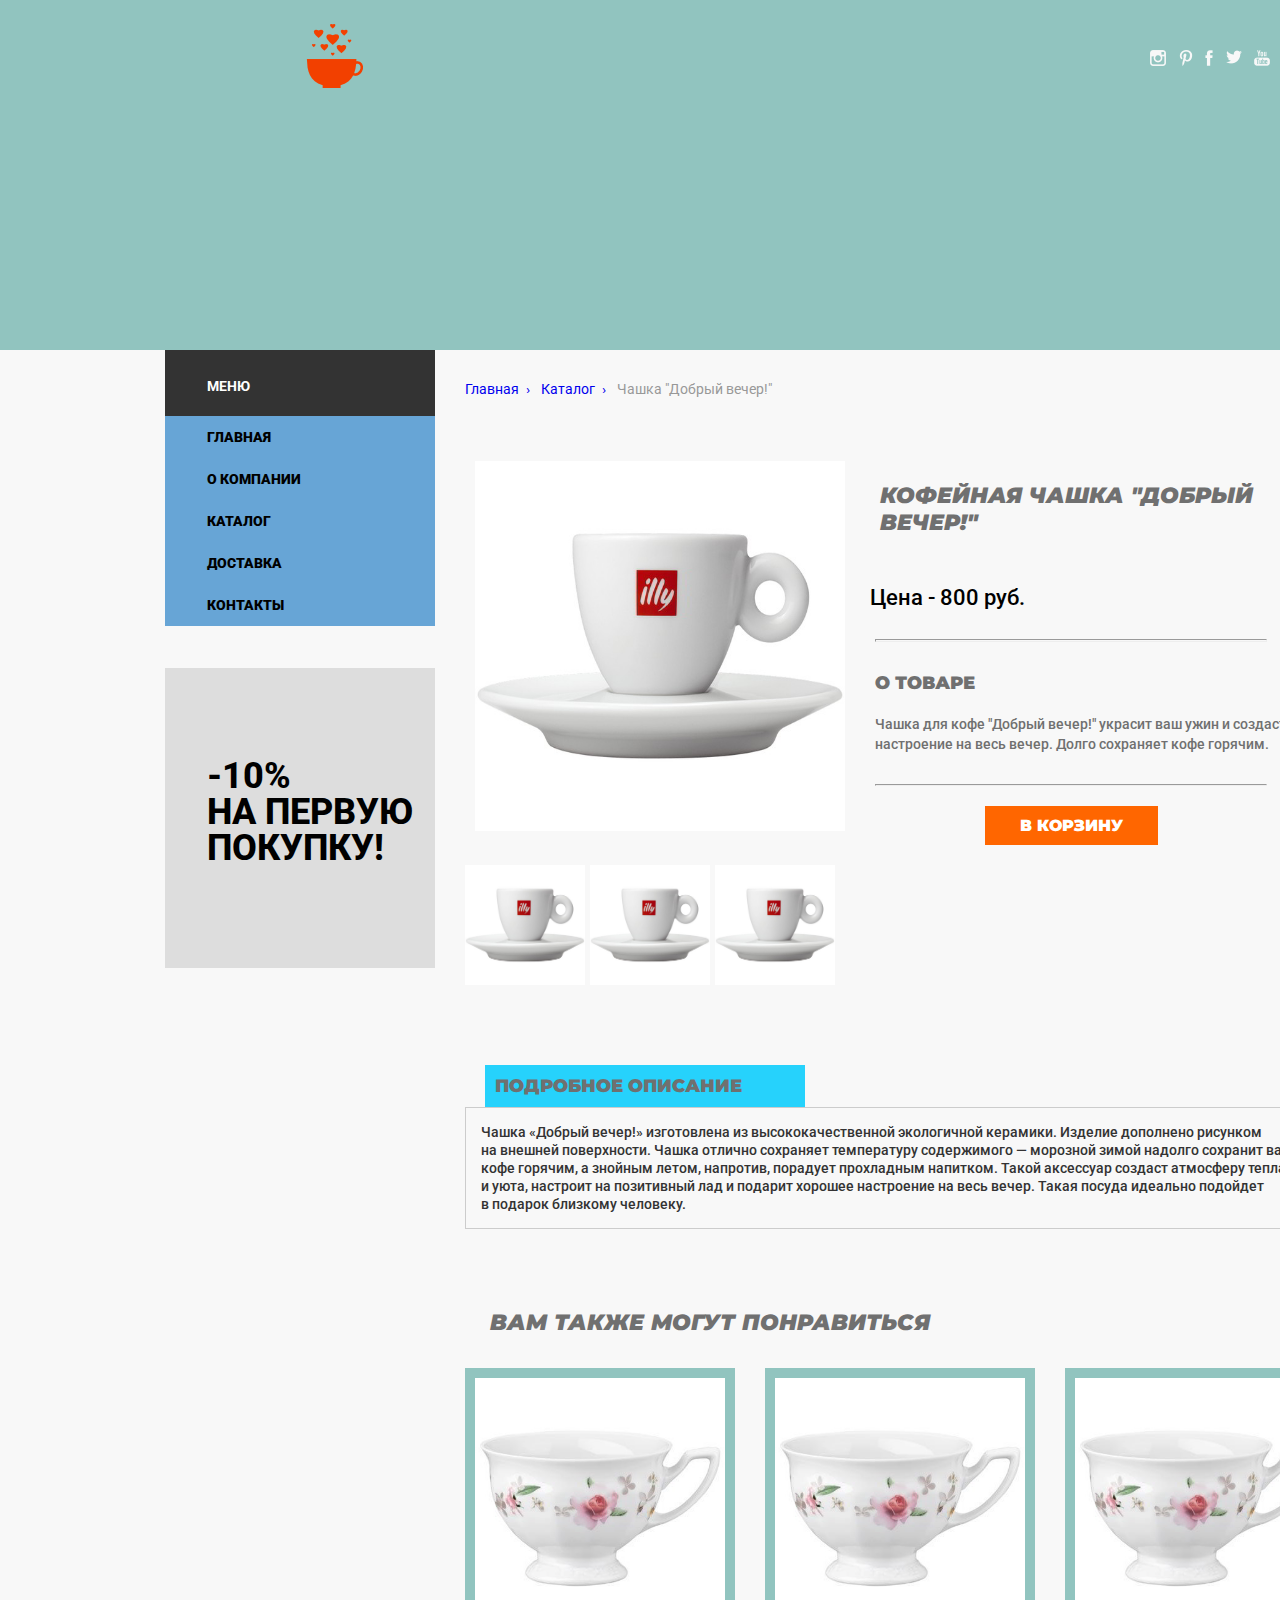
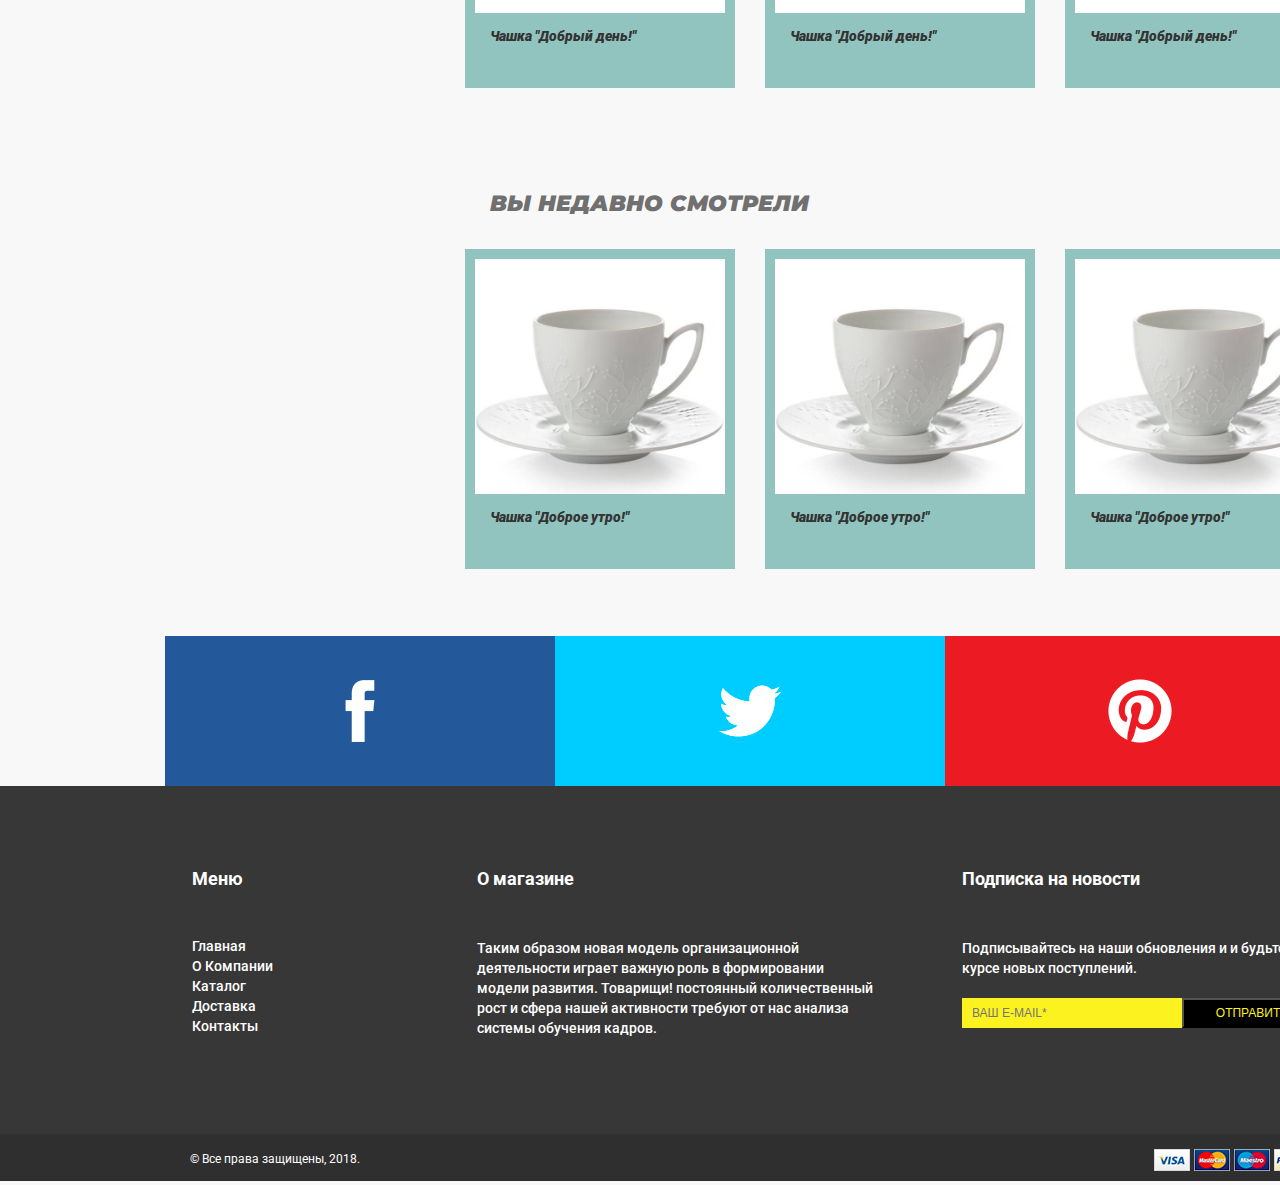
<file: catalog/single_good2.html>
<!DOCTYPE html>
<html lang="ru">
<head>
	<meta charset="UTF-8">
	<title>Кофейная чашка "Добрый вечер!" | Магазин кофейных чашек</title>
	<link rel="stylesheet" href="../css/style.css">
	<link href="https://fonts.googleapis.com/css?family=Montserrat|Roboto" rel="stylesheet">
</head>
<body>
	<div class="container">
		<header class="header-catalog">
            <div class="header-top-catalog_wrapper">
                <a class="logo" href="../index.html">
                  <img src="../img/cup-with-heart-bubbles.png" alt="logo" width="64" height="64">
                </a>
                <div class="social">
                  <a href="#"><img src="../img/insta_icon.png" alt="insta-icon"></a>
                  <a href="#"><img src="../img/pinterest_icon.png" alt="pinterest-icon"></a>
                  <a href="#"><img src="../img/facebook_icon.png" alt="facebook-icon"></a>
                  <a href="#"><img src="../img/twitter_icon.png" alt="twitter-icon"></a>
                  <a href="#"><img src="../img/youtube_icon.png" alt="youtube-icon"></a>
                </div>
            </div>
        </header>
	    
	    <div class="wrapper">
            <div class="sidebar">
                <div class="menu">
                    <div class="capital"><span>Меню</span></div>                    
                    <ul>
                       <li><a href="../index.html"><span>Главная</span></a></li>
                        <li><a href="#"><span>О компании</span></a></li>
                        <li><a href="catalog.html"><span>Каталог</span></a></li>
                        <li><a href="#"><span>Доставка</span></a></li>
                        <li><a href="../contacts.html"><span>Контакты</span></a></li>
                    </ul>
                </div>
                <div class="adv-block">
                    <span>-10%<br> на первую<br> покупку!</span>
                </div>
            </div>

            <div class="main">
            	<ul class="breadcrumb">
                    <li><a href="../index.html">Главная&#8194;&#8250;&#8194;</a></li>
                    <li><a href="catalog.html">Каталог&#8194;&#8250;&#8194;</a></li>
                    <li class="active">Чашка "Добрый вечер!"</li>
                </ul>

		        

				<div class="product">
			        <div class="foto-container">
				        <div class="single-product-foto">
							<a href="../img/cup_3.jpg" target="_blank">
							<img src="../img/cup_3.jpg" alt="Чашка №3" width="370" height="370">
							</a>
				        </div>
				        <div class="single-product-preview">
				        	<img src="../img/cup_3.jpg" alt="Чашка №3" width="120" height="120">
				        	<img src="../img/cup_3.jpg" alt="Чашка №3" width="120" height="120">
				        	<img src="../img/cup_3.jpg" alt="Чашка №3" width="120" height="120">
				        </div>
			        </div>
			                    
				    <div class="buy">
				    	<h1>Кофейная чашка "Добрый вечер!"</h1>
						<div class="price"><p><span>Цена - 800 руб.</span></p></div>
						<div class="sh-descr">
							<hr>
							<h2>О товаре</h2>
							<p><span>Чашка для кофе "Добрый вечер!" украсит ваш ужин и создаст настроение на весь вечер. Долго сохраняет кофе горячим.</span></p>
							<hr>
					    </div>
						<div><a class="button" href="#">В корзину</a></div>
					</div>
				</div>

				<div class="description">
					<h2>Подробное описание</h2>
					<div class="description-block">
						<p><span>Чашка &laquo;Добрый вечер!&raquo; изготовлена из&nbsp;высококачественной экологичной керамики. Изделие дополнено рисунком на&nbsp;внешней поверхности. Чашка отлично сохраняет температуру содержимого&nbsp;&mdash; морозной зимой надолго сохранит ваш кофе горячим, а&nbsp;знойным летом, напротив, порадует прохладным напитком. Такой аксессуар создаст атмосферу тепла и&nbsp;уюта, настроит на&nbsp;позитивный лад и&nbsp;подарит хорошее настроение на&nbsp;весь вечер. Такая посуда идеально подойдет в&nbsp;подарок близкому человеку.</span></p>
				    </div>
				</div> 				

		        <div class="products">
		        	<h3>Вам также могут понравиться</h3>
		        	<div class="products-cards">
		        		<div class="products-card"><a href="single_good1.html">
		        			<img class="product-foto" src="../img/cup_2.jpg" alt="Чашка №2" width="250" height="235">
	                        <span>Чашка "Добрый день!"</span></a>
		        		</div>
		        		<div class="products-card"><a href="single_good1.html">
		        			<img class="product-foto" src="../img/cup_2.jpg" alt="Чашка №2" width="250" height="235">
	                        <span>Чашка "Добрый день!"</span></a>
		        		</div>
		        		<div class="products-card"><a href="single_good1.html">
		        			<img class="product-foto" src="../img/cup_2.jpg" alt="Чашка №2" width="250" height="235">
	                        <span>Чашка "Добрый день!"</span></a>
		        		</div>
		        	</div>
		        </div>

		        <div class="products">
		        	<h3>Вы недавно смотрели</h3>
		        	<div class="products-cards">
		        		<div class="products-card"><a href="single_good.html">
		        			<img class="product-foto" src="../img/cup_1.jpg" alt="Чашка №3" width="250" height="235">
	                        <span>Чашка "Доброе утро!"</span></a>
		        		</div>
		        		<div class="products-card"><a href="single_good.html">
		        			<img class="product-foto" src="../img/cup_1.jpg" alt="Чашка №3" width="250" height="235">
	                        <span>Чашка "Доброе утро!"</span></a>
		        		</div>
		        		<div class="products-card"><a href="single_good.html">
		        			<img class="product-foto" src="../img/cup_1.jpg" alt="Чашка №3" width="250" height="235">
	                        <span>Чашка "Доброе утро!"</span></a>
		        		</div>
		        	</div>
		        </div>
			</div>
            
            <div class="social-btn">
                <a href="https://www.facebook.com/"><img class="bkg-soc" src="../img/bg_facebook.png" alt="bg_facebook.png" width="390" height="150"></a>
                <a href="https://twitter.com/"><img class="bkg-soc" src="../img/bg_tw.png" alt="bg_tw.png" width="390" height="150"></a>
                <a href="https://ru.pinterest.com/"><img class="bkg-soc" src="../img/bg_pint.png" alt="bg_pint.png" width="390" height="150"></a>
            </div>
        </div>
        
        <footer>
            <div class="footer_content">
                <div class="footer-menu">
                    <div class="footer-menu-capital"><span>Меню</span></div>                    
                    <ul>
                        <li><a href="../index.html"><span>Главная</span></a></li>
                        <li><a href="#"><span>О&nbsp;компании</span></a></li>
                        <li><a href="catalog.html"><span>Каталог</span></a></li>
                        <li><a href="#"><span>Доставка</span></a></li>
                        <li><a href="../contacts.html"><span>Контакты</span></a></li>
                    </ul>
                </div>
                <div class="footer-txt">
                    <title>О магазине</title>
                    <p><span>Таким образом новая модель организационной деятельности играет важную роль в формировании модели развития. Товарищи! постоянный количественный рост и сфера нашей активности требуют от нас анализа системы обучения кадров.</span></p>
                </div>
                <div class="newsletter">
                    <div>
                        <title>Подписка на новости</title>
                        <p><span>Подписывайтесь на наши обновления и и будьте в курсе новых поступлений.</span></p>
                    </div>
                    <div>
                        <form class="footer-form" action="#" method="post" >
                            <div><input type="email" placeholder="Ваш e-mail*" required=""></div>
                            <div><input type="submit" value="Отправить"></div>
                        </form>
                    </div>
                
                    
                </div>
                
            </div>
            <div class="sub-footer">
                <div class="sub-footer-content">
                    <div class="copyright">
                        <p>&copy;&nbsp;Все права защищены, 2018.</p>
                    </div>
                    <div class="payment">
                        <img src="../img/visa_straight.png" alt="visa_straight.png" width="36" height="22">
                        <img src="../img/mastercard.png" alt="mastercard.png" width="36" height="22">
                        <img src="../img/maestero.png" alt="maestero.png" width="36" height="22">
                        <img src="../img/paypal.png" alt="paypal.png" width="36" height="22">
                    </div>
                </div>
            </div>
        </footer>
	</div>	
</body>
</html>
</file>
<file: css/style.css>
* {
    margin: 0;
    padding: 0;
}

body {
	background-color: #f8f8f8;
}

.container {
	width: 1500px;
	margin: 0 auto;
}

/*Заголовки и текст*/

h1{
	font-family: 'Montserrat', sans-serif;
	margin-left: 25px;
	margin-top: 31px;
    color:  #707070;
	font-size: 22px;
	font-weight: 900;
	font-style: italic;
	text-align: left;
	text-transform: uppercase;
}

h2 {
	font-family: 'Montserrat', sans-serif;
	color:  #707070;
	font-size: 18px;
	font-weight: 900;
	text-align: left;
	text-transform: uppercase;
}

h3 {
	font-family: 'Montserrat', sans-serif;
	margin-left: 25px;
	margin-top: 31px;
    color:  #707070;
	font-size: 22px;
	font-weight: 900;
	font-style: italic;
	text-align: left;
	text-transform: uppercase;
}

p {
	font-family: 'Roboto', sans-serif;
	color:  #333333;
	font-size: 14px;
	font-weight: 500;
	line-height: 18.012px;
}

/*Шапка*/

header {
	background-color: #91c4bf;
	width: 100%;
	height: 700px;
    margin-bottom: -20px;
    padding-top: 24px;
    padding-left: 164px;
    padding-right: 229px;
    padding-bottom: 64px;
    box-sizing: border-box;
}

.header-top__wrapper {
    display: flex;
    justify-content: space-between;
    width: 1037px;
    margin-left: 69px;
    margin-bottom: 108px;
}

.logo {
	display: block;
    width: 64px;
    height: 64px;
    margin-left: 70px;
}

.social {
	display: flex;
	width: 120px;
    height: 16px;
    margin-top: 26px;
    justify-content: space-between;
}

.header-bottom__wrapper {
    display: flex;
    justify-content: space-between;
    width: 1061px;
}

.yellow-box {
    background-color:  #fff51f;
    width: 270px;
    margin-top: 93px;
    margin-right: 274px;
    padding: 82px 30px 82px 25px;
}

.yellow-box__title,
.yellow-box__txt {
    margin: 0;
}

.yellow-box__title {
   margin-bottom: 24px;
   font-family: 'Montserrat', sans-serif;
   color:  #333333;
   font-size: 30px;
   font-weight: 700;
   line-height: 30px;
   text-align: left;
   text-transform: uppercase;
}

.yellow-box__txt {
   font-family: 'Roboto', sans-serif;
   font-style: italic;
   color:  #333333;
   font-size: 18px;
   font-weight: 600;
   line-height: 14px;
   text-align: left;
}

.header-bottom__txt {
    width: 313px;
}

.header-bottom__title {
	margin-bottom: 10px;
	font-family: 'Montserrat', sans-serif;
	color:  #fff51f;
	font-size: 48px;
	font-weight: 700;
	line-height: 40px;
	text-align: left;
	text-transform: uppercase;
}

.header-bottom__message {
	font-family: 'Roboto', sans-serif;
	color:  #fff51f;
	font-size: 18px;
	font-weight: 400;
	line-height: 24px;
	text-align: left;
}

.header-bottom__btn {
	display: flex;
    width: 124px;
    height: 49px;
    margin-top: 62px;
    background-color: #fff51f;
    text-decoration: none;
}

.header-bottom__btn:hover {
	box-shadow: 0 0 20px rgba(122,122,122,0.5);
}

.header-bottom__btn span {
    margin: auto;
    font-family: 'Montserrat', sans-serif;
    color: #000000;
    font-size: 14px;
    font-weight: 800;
    text-transform: uppercase;
}

.header-catalog {
	background-color: #91c4bf;
	width: 100%;
	height: 350px;
    margin-bottom: 0;
    padding-top: 24px;
    padding-left: 164px;
    padding-right: 229px;
    padding-bottom: 64px;
    box-sizing: border-box;
}

.header-top-catalog_wrapper {
    display: flex;
    justify-content: space-between;
    width: 1037px;
    margin-left: 69px;
    margin-bottom: 108px;
}

.logo {
	display: block;
    width: 64px;
    height: 64px;
    margin-left: 70px;
}

.social {
	display: flex;
	width: 120px;
    height: 16px;
    margin-top: 26px;
    justify-content: space-between;
}

.header-contacts {
	background-color: #91c4bf;
	width: 100%;
	height: 350px;
    margin-bottom: 0;
    padding-top: 24px;
    padding-left: 164px;
    padding-right: 229px;
    padding-bottom: 64px;
    box-sizing: border-box;
    position: relative;
    z-index: 0;
}

.header-top_contacts_wrapper {
    display: flex;
    justify-content: space-between;
    width: 1037px;
    margin-left: 69px;
    margin-bottom: 108px;
    position: absolute;
    z-index: 2;
}

header iframe {
  width: 100%;
  height: 100%;
  border: 0;
  position: absolute;
  top: 0;
  left: 0;
  right: 0;
  bottom: 0;
  z-index: 1;
}

/*тело*/

.wrapper {
	display: flex;
    flex-wrap: wrap;
    width: 1170px;
    margin: 0 auto;
}

.sidebar {
	display: block;
    width: 270px;
    height: 805px;
    margin-right: 30px;
}

.sidebar a:hover {
	display: table-cell;
	width: 270px;
	height: 30px;
	background-color: #333333;
}

.menu {
	background-color:  #67a5d6;
    width: 270px;
    padding-bottom: none; 
    margin-bottom: 42px;
}

.capital {
	display: block;
	background-color: #333333;
	width: 270px;
	height: 66px;
	position: relative;
}

.capital span {
	margin-top: 20px;
	position: absolute;
	font-family: 'Roboto', sans-serif;
    color:  #ffffff;
	font-size: 14px;
	font-weight: 700;
	line-height: 32px;
    text-transform: uppercase;
    margin-left: 42px;
} 

ul {
	margin-left: 42px;
}

li {
	list-style-type: none;	
}

li a{
	text-decoration: none;
}

li span {
	font-family: 'Roboto', sans-serif;
	color:  #000000;
	font-size: 14px;
	font-weight: 900;
	line-height: 42px;
	text-transform: uppercase;
}

li span:hover {
	color: #ffffff;
}


.adv-block {
	position: relative;
	background-color:  #dddddd;
    width: 270px;
    height: 300px;
    
}

.adv-block>span {
	position: absolute;
    top: 30%;
    margin-left: 42px;
	font-family: 'Roboto', sans-serif;
    color:  #000000;
	font-size: 36px;
	font-weight: 800;
	line-height: 36px;
	text-transform: uppercase;

}
.main {
    background-color:  #f8f8f8;
    width: 870px;
}

ul.breadcrumb {
	margin-top: 30px;
	margin-left: 0;
	padding: 0;
	list-style: none;
}

ul.breadcrumb li {
  	display: inline;
   	font-family: 'Roboto', sans-serif;
  	color: #989898;
  	font-size: 14px;
	font-weight: 400;
}

.brand {
	display: flex;
	width: 100%;
    height: 160px;
    margin-top: 35px;
    background-color: #ffffff;
    position: relative;
}

.brand-txt {
	display: inline-flex;
	justify-content: space-between;
	align-items: center;
	position: absolute;
	top: 64px;
	left: 10px;
	right: 10px;
	bottom: 64px;
}

.brand-txt span {
	display: inline-flex;
	justify-content: space-between;
	font-family: 'Roboto', sans-serif;
	color: #b8b8b8;
	font-size: 32px;
	font-weight: 900;
	text-transform: uppercase;
}

.brand-txt span:hover {
	color: #8d8b8b;
}

.instagramm {
	background-color:  #eaeaea;
    width: 100%;
    height: 350px;
    position: relative;
}

.fotos_title {
	display: inline-flex;
	justify-content: space-between;
	align-items: baseline;
	width: 300px;
	position: absolute;
	top: 54px;
	left: 449px;
	right: 0;
	bottom: 0;
}

.txt1 {
	font-family: 'Roboto', sans-serif;
	color:  #333333;
	font-size: 22px;
	font-weight: 900;
	font-style: italic;
	text-align: left;
}
.txt2 {
	font-family: 'Roboto', sans-serif;
	color:  #333333;
	font-size: 18px;
	font-weight: 900;
	font-style: italic;
	text-align: left;
}

.fotos_insta {
	display: inline-flex;
	justify-content: space-between;
	position: absolute;
	top: 105px;
	left: 0;
	right: 0;
	bottom: 60px;
}

.fotos_insta>img {
	border: 5px;
}

.social-btn {
	display: inline-flex;
    width: 100%;
    height: 150px;
}

.bkg-soc {
	opacity: 1;
}

.bkg-soc:hover {
	opacity: 0.2;
    background: rgba(0,0,0,0.5);
    cursor: pointer;
}

/*футер*/

footer {
	display: inline-flex;
	background-color:  #373737;
	width: 1500px;
	height: 395px;
	position: relative;
}

.footer_content {
	display: inline-flex;
	width: 1120px;
	flex-direction: row;
	justify-content: space-between;
	position: absolute;
	top: 77px;
	left: 192px;
	right: 0;
	bottom: 0;
}

.footer-menu {
	width: 200px;
}

.footer-menu-capital {
	display: block;
	width: 270px;
	height: 30px;
	position: relative;
}

.footer-menu-capital>span {
	position: absolute;
	font-family: 'Roboto', sans-serif;
    color:  #ffffff;
	font-size: 18px;
	font-weight: 700;
	line-height: 32px;
} 

.footer-menu ul {
	margin-top: 43px;
	margin-left: 0px;
	
}

.footer-menu ul span {
	font-family: 'Roboto', sans-serif;
	color:  #ffffff;
	font-size: 14px;
	font-weight: 500;
	line-height: 20px;
	text-transform: capitalize;
}

.footer-menu ul span:hover {
	color: #fcf21f;
}

.footer-txt {
	display: flex;
	flex-direction: column;
	width: 400px;
}

.footer-txt title {
	display: inline-block;
	font-family: 'Roboto', sans-serif;
	color:  #ffffff;
	font-size: 18px;
	font-weight: 700;
	line-height: 32px;
	margin-bottom: 43px;
}

.footer-txt p {
	font-family: 'Roboto', sans-serif;
	color:  #ffffff;
	font-size: 14px;
	font-weight: 500;
	line-height: 20px;
}

.newsletter {
	display: flex;
	flex-direction: column;
	width: 350px;
}

.newsletter title {
	display: inline-block;
	font-family: 'Roboto', sans-serif;
	color:  #ffffff;
	font-size: 18px;
	font-weight: 700;
	line-height: 32px;
	margin-bottom: 43px;
}

.newsletter p {
	font-family: 'Roboto', sans-serif;
	color:  #ffffff;
	font-size: 14px;
	font-weight: 500;
	line-height: 20px;
}

.footer-form {
	display: inline-flex;
	margin-top: 20px;
}

.footer-form input[type="email"] {
	background-color: #fcf21f;
	width: 210px;
	height: 30px;
	border: 0.5px;
}

.footer-form input[type="email"]:focus {
	background-color: #ffffff;
	color: #000000;
	outline: none;
}

.footer-form input[placeholder] {
	color: #000000;
	font-size: 12px;
	text-transform: uppercase;
	padding-left: 10px;
}

.footer-form input[type="submit"] {
	background-color: #000000;
	color: #fcf21f;
	font-size: 12px;
	width: 140px;
	height: 30px;
	text-transform: uppercase;
}

.footer-form input:hover {
	box-shadow: 0 0 20px rgba(122,122,122,0.5);
}

.sub-footer {
	display: inline-flex;
	flex-direction: row;
	justify-content: center;
	background-color: #2f2f2f;
	width: 1500px;
	height: 47px;
	position: absolute;
	top: 348px;
	left: 0;
	right: 0;
	bottom: 0;
}

.sub-footer-content {
	display: inline-flex;
	flex-direction: row;
	justify-content: space-between;
	width: 1120px;
}

.sub-footer-content p {
	font-family: 'Roboto', sans-serif;
	color:  #ffffff;
	font-size: 12px;
	font-weight: 400;
	line-height: 20px;
	margin-top: 15px;
}

.payment {
	margin-top: 15px;
}

/*контанты*/

.contact_container {
	width: 100%;
	display: flex;
}

.contact_form {
	width: 350px;
	margin-top: 70px;
}

.contact-form{
	margin-top: 20px;
}

.contact-form input[type="text"] {
	width: 350px;
	height: 30px;
	border: 0.5px;
	margin: 5px;
}

.contact-form input[type="email"]:focus {
	background-color: #bbb;
	color: #ff6600;
}

.contact-form input[type="text"] {
	color: #444444;
	text-transform: capitalize;
}

.contact-form textarea {
	color: #444444;
	text-transform: capitalize;
}

.contact-form input[type="email"] {
	width: 350px;
	height: 30px;
	border: 0.5px;
	margin: 5px;
}

textarea {
	width: 350px;
	height: 150px;
	border: none;
	margin-top: 10px;
	margin-left: 10px;
}

.contact-form input[type="checkbox"] {
	margin-top: 10px; 
	margin-left: 10px;
}

.contact-form span {
	font-family: 'Roboto', sans-serif;
	color:  #444444;
	font-size: 14px;
	font-weight: 600;
	line-height: 32px;
	margin-left: 5px;
}

.contact-form input[type="submit"] {
	background-color: #ff6600;
	color: #ffffff;
	width: 350px;
	height: 40px;
	border: none;
	margin-top: 10px;
	margin-left: 10px;
}

.contact-form input[type="submit"]:hover,
active {
	box-shadow: 0 0 20px rgba(122,122,122,0.5);
}

.contact-form input[placeholder] {
	color: #444444;
	font-size: 12px;
	margin-left: 10px;
}

.address {
	width: 350px;
	margin-top: 143px;
	margin-left: 20px;
}

.address p {
	font-family: 'Roboto', sans-serif;
	color:  #444444;
	font-size: 16px;
	font-weight: 600;
	line-height: 32px;
	margin-left: 40px;
}

/*каталог*/

.products {
	width: 100%;
	margin-top: 70px;
	margin-bottom: 35px;
}

.products-cards {
	display: flex;
	flex-wrap: wrap;
	justify-content: space-between;
	margin-top: 32px;
}

.products-card {
    background-color: #91c4bf;
    width: 270px;
    height: 320px;
    margin-bottom: 32px;
}

.products-card span {
	font-family: 'Roboto', sans-serif;
	color:  #333333;
	font-size: 14px;
	font-weight: 900;
	font-style: italic;
	line-height: 18.012px;
	margin-left: 25px;
}

.products-card a {
	text-decoration: none; 
}

.products-card:hover {
	box-shadow: 0 0 20px rgba(122,122,122,0.5);
}

.product {
	display: inline-flex;
	justify-content: space-between;
	width: 100%;
	margin-top: 53px;
}

.buy {
	display: block;
	flex-direction: column;
	justify-content: 
	width: 470px;
}

.price {
	margin-top: 53px;
	margin-left: 15px;
}

.price span {
	font-family: 'Roboto', sans-serif;
	color: #000000;
	font-size: 22px;
	font-weight: 500;
}

.sh-descr {
	margin-left: 20px;
	
}

hr {
	width: 390px;
	height: 0.5px;
	color: #ccc;
	margin-top: 30px;
	margin-bottom: 30px;
}

.sh-descr h2 {
	margin-bottom: 20px;
}

.sh-descr span {
	font-family: 'Roboto', sans-serif;
	color: #707070;
	font-size: 14px;
	font-weight: 500;
	line-height: 20px;
}

.button {
	background-color: #ff6600;
	font-family: 'Montserrat', sans-serif;
	color: #fff;
	text-decoration: none;
	font-weight: 900;
	text-transform: uppercase;
	padding: 10px 35px 10px 35px;
	margin-left: 130px;
}

.button:hover,
active {
	box-shadow: 0 0 20px rgba(122,122,122,0.5);
}

.description {
	display: flex;
	flex-direction: column;
	width: 870px;
	margin-top: 80px;
	margin-bottom: 80px;
}

.description h2 {
	background-color: #26d2fc;
	width: 300px;
	padding: 10px;
	margin-left: 20px;
}

.description-block {
	width: 840px;
	border: 1px solid #ccc;
	padding: 15px;
}

.chars {
	list-style-image: url('../img/ic_free_breakfast_black_18dp_1x.png');
	color: #484343;
	font-size: 18px;
	font-weight: 500;
	line-height: 22px;
}

.product-foto {
	margin: 10px;
	width: 250px;
    height: 235px;
}
.foto-container {
	display: flex;
	flex-direction: column;
}

.single-product-foto {
	margin: 10px;
	width: 370px;
    height: 370px;
}

.single-product-preview {
	display: inline-flex;
	width: 370px;
	justify-content: space-between;
	margin-top: 24px;
}
</file>
